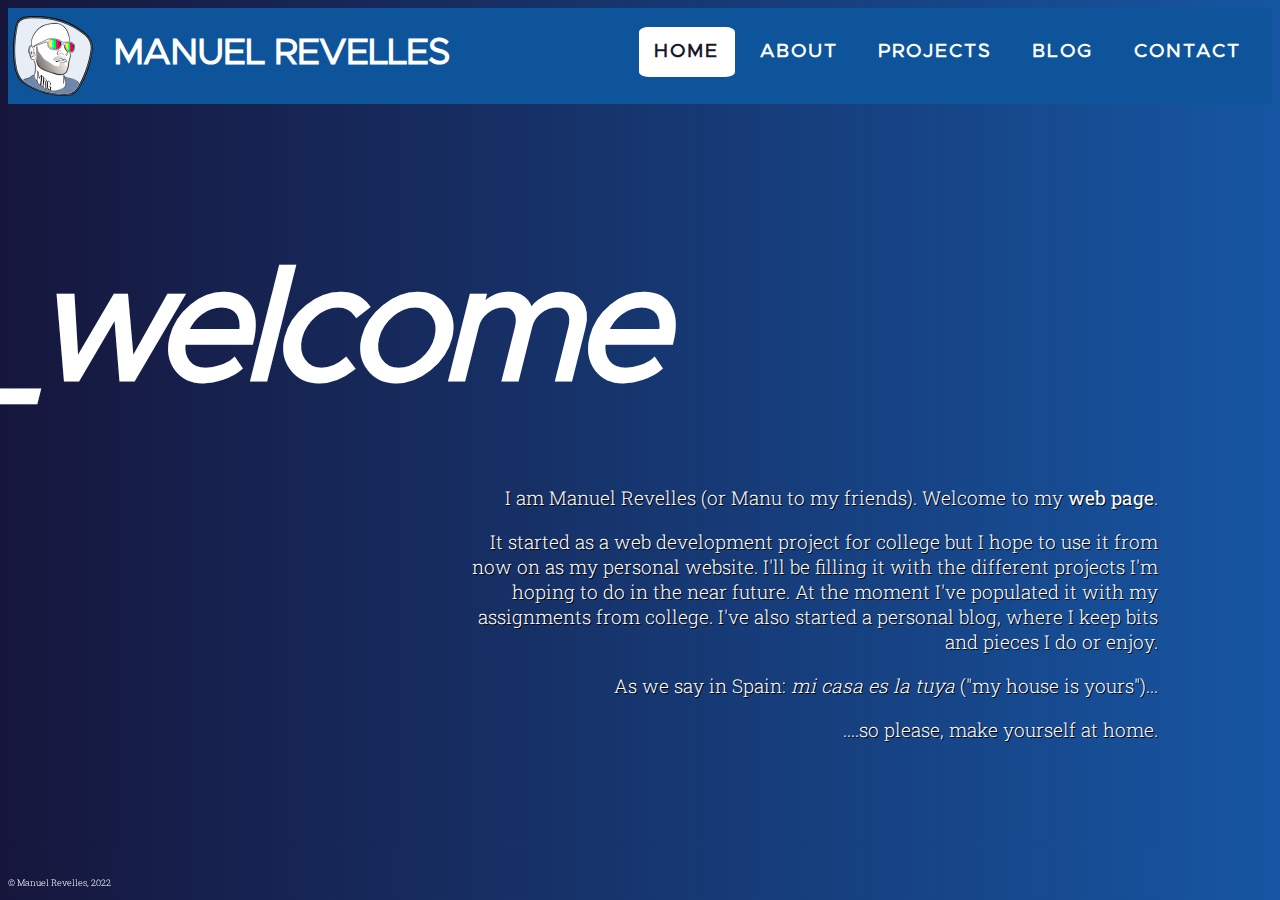
<file: index.html>
<!DOCTYPE html>
<html lang="en" id="home">
    <head>
        <meta charset="utf-8" />
        <title>Manuel Revelles</title>
        <link rel="icon" href="favicon.ico" />
        <meta name="viewport" content="initial-scale=1.0, width=device-width" />
        <link rel="stylesheet" href="styles.css" />
    </head>

    <body>
        <header>
            <a href="index.html"><img src="logo.svg" alt="Logo of the website. It shows a cartoonish black and white Manuel wearing glasses with colorful shades." /></a>
            <a href="index.html"><h1>Manuel Revelles</h1></a>
        </header>
        <nav>
            <ul>
                <li><a href="index.html" class="current">Home</a></li>
                <li><a href="about.html">About</a></li>
                <li><a href="projects.html">Projects</a></li>
                <li><a href="blog.html">Blog</a></li>
                <li><a href="contact.html">Contact</a></li>
            </ul>
        </nav>
        

        <main>
            <h1>_welcome</h1>
                <p>
                    I am Manuel Revelles (or Manu to my friends). Welcome to my <b>web page</b>.
                </p>
                <p>
                    It started as a web development project for college but I hope to use it from now on as my personal website.
                    I'll be filling it with the different projects I'm hoping to do in the near future. At the moment I've
                    populated it with my assignments from college.
                    I've also started a personal blog, where I keep bits and pieces I do or enjoy.
                </p>
                <p>
                    As we say in Spain: <i lang="es">mi casa es la tuya</i> ("my house is yours")...
                </p>
                <p>
                    ....so please, make yourself at home.
                </p>
        </main>

        <footer class="sticky-footer">
            <p>
                <small>&#169; Manuel Revelles, 2022</small>
            </p>
        </footer>

    </body>
</html>
</file>
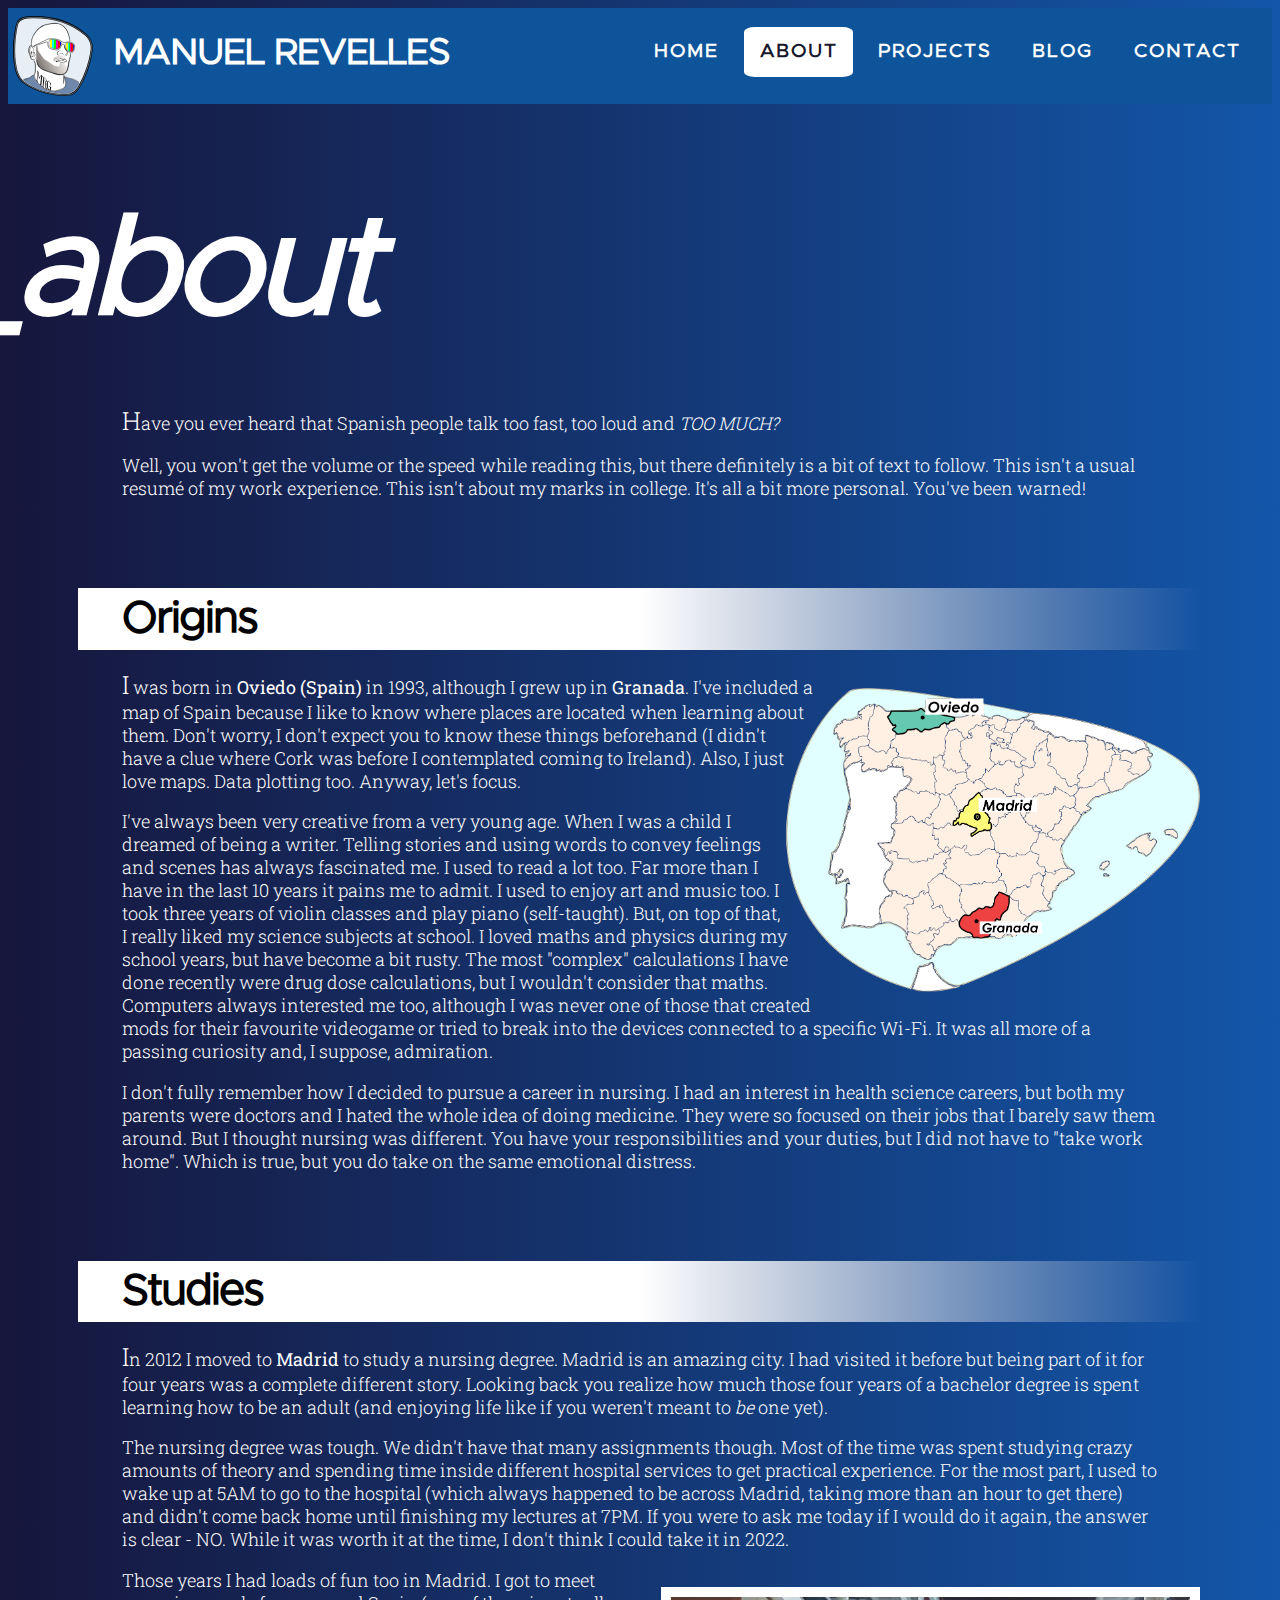
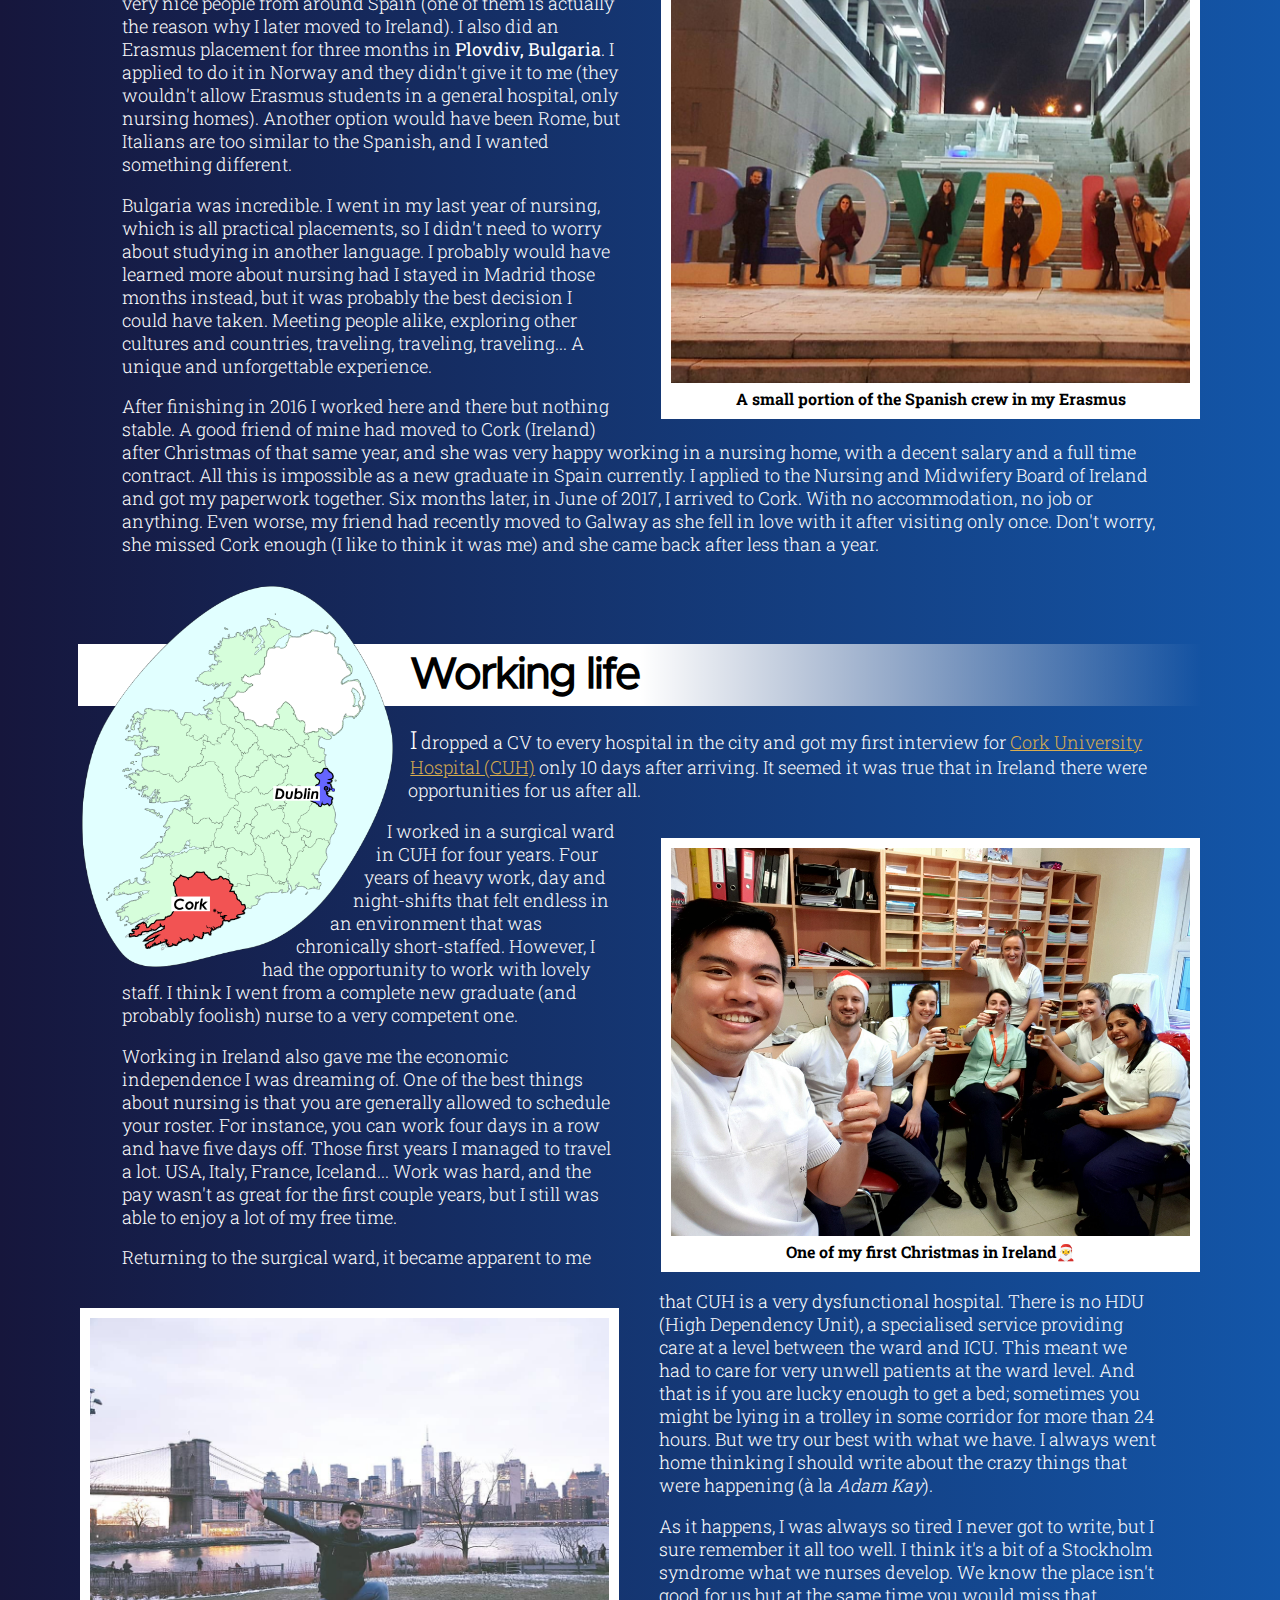
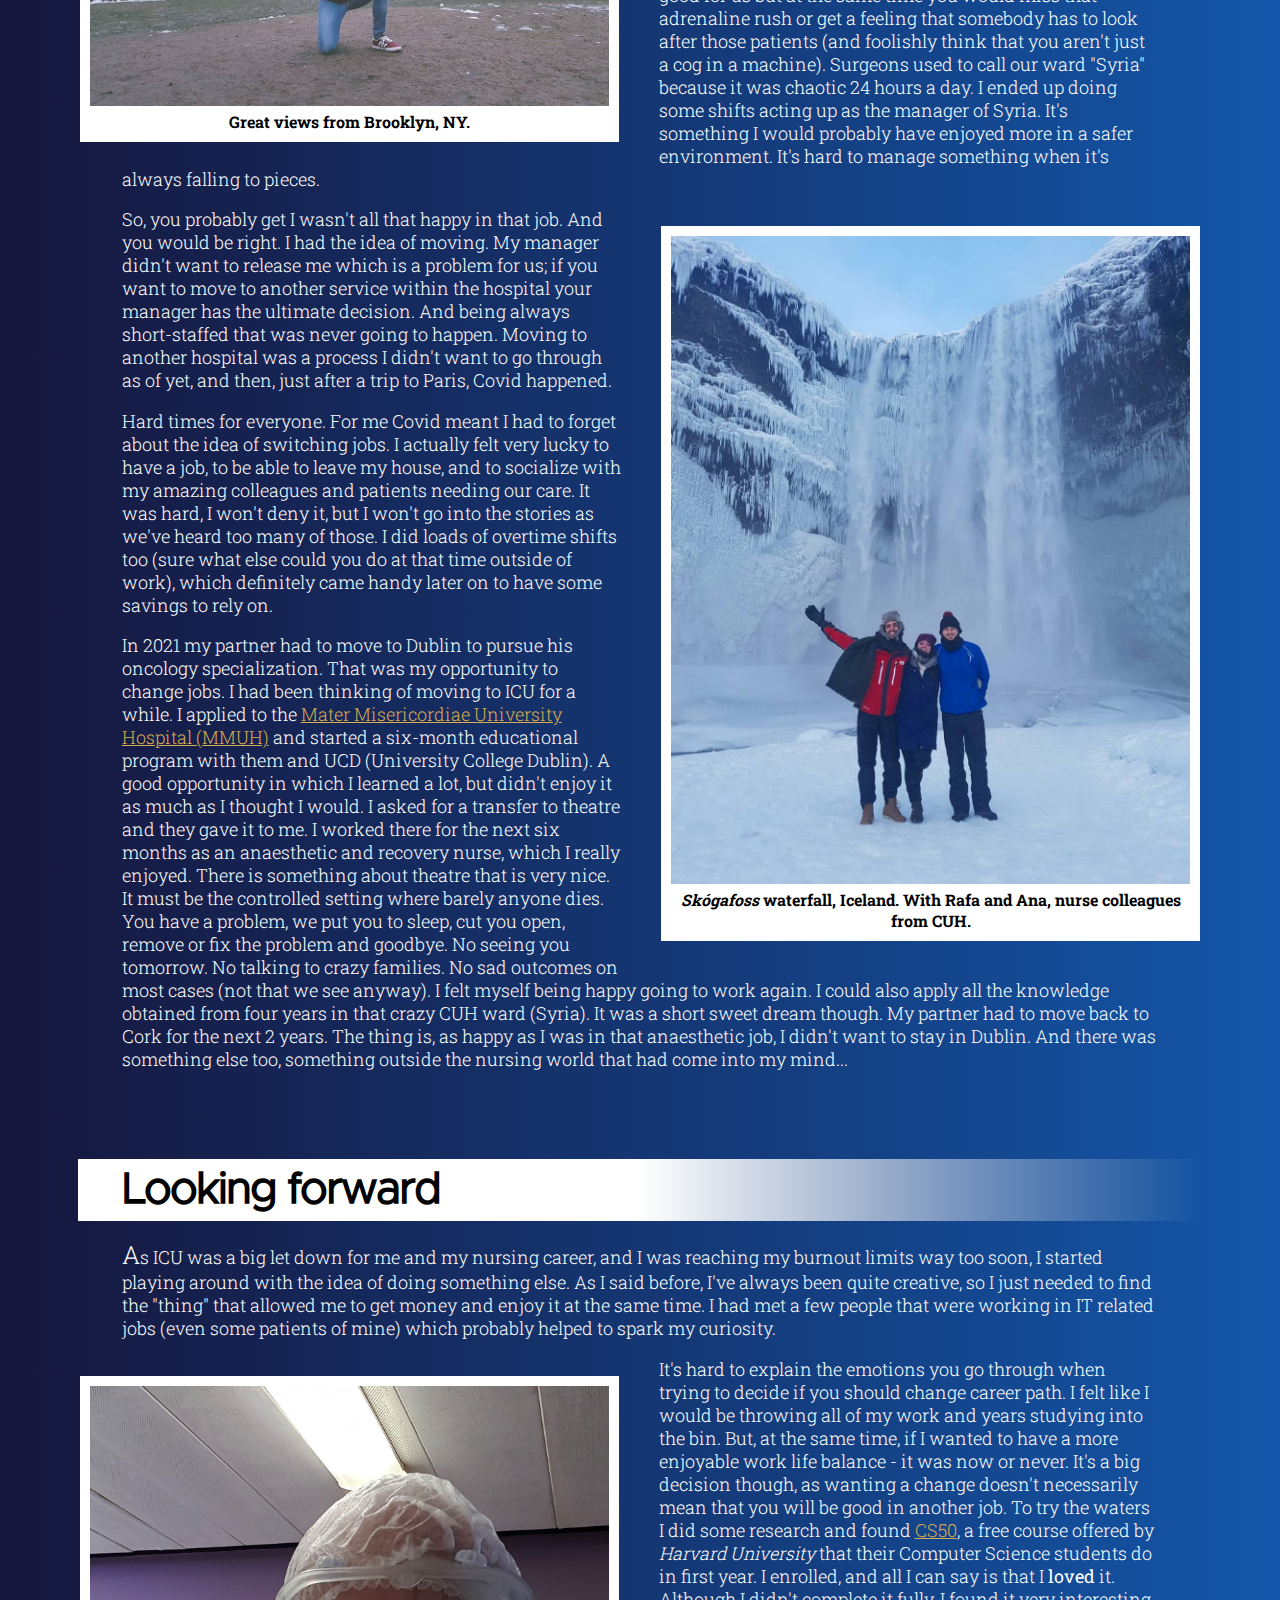
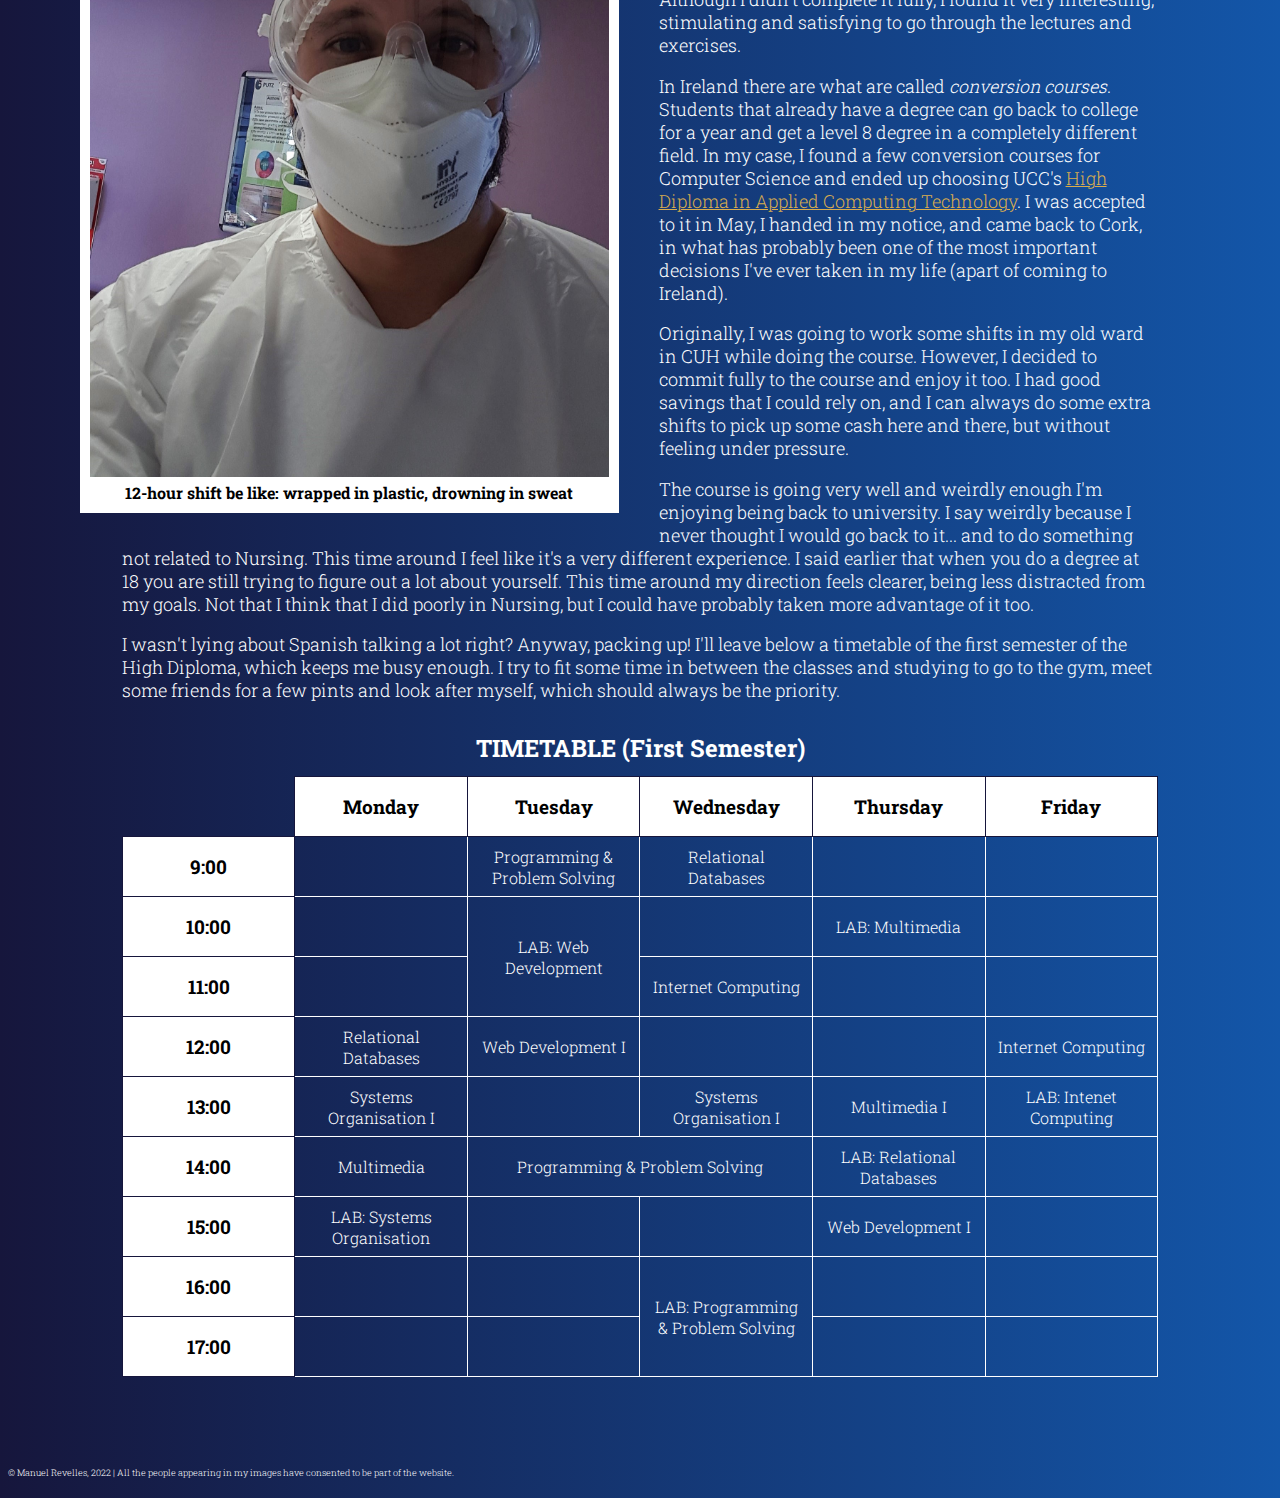
<file: about.html>
<!DOCTYPE html>
<html lang="en">

<head>
    <meta charset="utf-8" />
    <title>Manuel Revelles</title>
    <link rel="icon" href="favicon.ico" />
    <meta name="viewport" content="initial-scale=1.0, width=device-width" />
    <link rel="stylesheet" href="styles.css" />
</head>

<body>
    <header>
        <a href="index.html"><img src="logo.svg" alt="Logo of the website. It shows a cartoonish black and white Manuel wearing glasses with colorful shades." /></a>
        <a href="index.html">
            <h1>Manuel Revelles</h1>
        </a>
    </header>
    <nav>
        <ul>
            <li><a href="index.html">Home</a></li>
            <li><a href="about.html" class="current">About</a></li>
            <li><a href="projects.html">Projects</a></li>
            <li><a href="blog.html">Blog</a></li>
            <li><a href="contact.html">Contact</a></li>
        </ul>
    </nav>

    <main id="about">
        <section>
            <h1>_about</h1>
            <p>
                Have you ever heard that Spanish people talk too fast, too loud and <em>TOO MUCH?</em>
            </p>
            <p>
                Well, you won't get the volume or the speed while reading this, but there definitely
                is a bit of text to follow. This isn't a usual resumé of my work experience. This isn't about my marks
                in college. It's all a bit more personal. You've been warned!
            </p>
            <section>
                <h2>Origins</h2>
                <p>
                    <img src="about/map_spain.png" class="about_img_1" alt="Image of a political map of Spain, pointing out it's capital (Madrid) at 
                    the center, Oviedo to the north and Granada to the south." /> I was born in <b>Oviedo (Spain)</b>
                    in 1993, although I grew up in <b>Granada</b>.
                    I've included a map of Spain because I like to know where places are located when learning about
                    them. Don't worry, I don't expect you to know these things beforehand (I didn't have a clue where
                    Cork was before I contemplated coming to Ireland). Also, I just love maps. Data plotting too.
                    Anyway, let's focus.
                <p>
                    I've always been very creative from a very young age. When I was a child I dreamed of being a
                    writer. Telling stories and using words to convey feelings and scenes has always
                    fascinated me.
                    I used to read a lot too. Far more than I have in the last 10 years it pains me to admit. I used
                    to enjoy art and music too. I took three years of violin classes and play piano (self-taught).
                    But, on top of that, I really liked my science subjects at school. I loved maths and physics during
                    my school years,
                    but have become a bit rusty. The most "complex" calculations I have done recently were drug dose
                    calculations, but I
                    wouldn't consider that maths.
                    Computers always interested me too, although I was never
                    one of those that created mods for their favourite videogame or tried to break into the devices
                    connected to a specific Wi-Fi. It was all more of a passing curiosity and, I suppose, admiration.
                </p>
                <p>
                    I don't fully remember how I decided to pursue a career in nursing. I had an interest in health
                    science careers,
                    but both my parents were doctors and I hated the whole idea of doing medicine. They
                    were so focused on their jobs that I barely saw them around.
                    But I thought nursing was different. You have your responsibilities and your duties, but I did not
                    have to "take
                    work home". Which is true, but you do take on the same emotional distress.
                </p>
            </section>
            <section>
                <h2>Studies</h2>
                <p>
                    In 2012 I moved to <b>Madrid</b> to study a nursing degree. Madrid is an amazing city. I had visited it
                    before but being part of it for four years was a complete different story. Looking back you realize how
                    much those four years of
                    a bachelor degree is spent learning how to be an adult (and enjoying life like if you weren't
                    meant to <em>be</em> one yet).
                </p>
                <p>
                    The nursing degree was tough. We didn't have that many assignments though. Most of the time was
                    spent studying crazy amounts of theory and spending time inside different hospital services to get
                    practical experience.
                    For the most part, I used to wake up at 5AM to go to the hospital (which always happened to be
                    across Madrid, taking more than an hour to get there) and didn't come back home until finishing my lectures at 7PM.
                    If you were to ask me today if I would do it again, the answer is clear - NO. While it was worth it
                    at the time,
                    I don't think I could take it in 2022. 
                </p>
                <figure class="about_right"><img src="about/plovdiv.jpg" alt="" /><figcaption>A small portion of the Spanish crew in my Erasmus</figcaption></figure> 
                <p>
                    Those years I had loads of fun too in Madrid. I got to
                    meet very nice people from around Spain (one of them is actually the reason why I later moved to
                    Ireland).
                    I also did an Erasmus placement for three months in <b>Plovdiv, Bulgaria</b>. I applied to do it in
                    Norway and they didn't
                    give it to me (they wouldn't allow Erasmus students in a general hospital, only nursing homes).
                    Another option would have been Rome, but Italians are too similar to the Spanish, and I wanted
                    something different.
                </p>
                <p>
                    Bulgaria was incredible. I went in my last year of nursing, which is all practical
                    placements, so I didn't need to worry about studying in another language.
                    I probably would have learned more about nursing had I stayed in Madrid those months instead, but
                    it was probably the best decision I could have taken.
                    Meeting people alike, exploring other cultures and countries, traveling, traveling, traveling... A
                    unique and unforgettable experience.
                </p>
                <p>
                    After finishing in 2016 I worked here and there but nothing stable. A good friend of mine had moved
                    to Cork (Ireland) after Christmas of that same year, and she was very happy working in a nursing
                    home, with a decent salary and
                    a full time contract. All this is impossible as a new graduate in Spain currently. I applied to the
                    Nursing and
                    Midwifery Board of Ireland and got my paperwork together. Six months later, in June of
                    2017, I arrived to Cork.
                    With no accommodation, no job or anything. Even worse, my friend had recently moved to Galway as she
                    fell in love with it after visiting only once.
                    Don't worry, she missed Cork enough (I like to think it was me) and she came back after less than a
                    year.
                    <img src="about/map_ireland.png" class="about_img_2" alt="Image of a political map of Ireland, 
                    pointing out to it's capital (Dublin) to middle east and Cork to the south." />
                </p>
            </section>
            <section>
                <h2>Working life</h2>
                <p>
                    I dropped a CV to every hospital in the city and got my first interview for
                    <a href="https://www.cuh.hse.ie/" target="_blank">Cork University Hospital (CUH)</a> only 10
                    days after arriving. It seemed it was true that in Ireland there were opportunities
                    for us after all.
                </p>
                <figure class="about_right"><img src="about/cuh-christmas.jpg" alt="A photograph of Manuel with some of his 
                    Cork University Hospital colleagues at Christmas day." />
                    <figcaption>One of my first Christmas in Ireland&#x1f385;</figcaption>
                </figure>
                <p>
                    I worked in a surgical ward in CUH for four years. Four years of heavy work, day and night-shifts that felt
                    endless
                    in an environment that was chronically short-staffed.
                    However, I had the opportunity to work with lovely staff. I think I went from a complete new graduate
                    (and
                    probably foolish) nurse to a very competent one.
                </p>
                <p>
                    Working in Ireland also gave me the economic independence I was dreaming of. One of the best things
                    about nursing is that you are generally allowed to schedule your roster. For instance, you can work
                    four days
                    in a row and have five days off. Those first years I managed to travel a lot. USA, Italy, France,
                    Iceland... Work was hard, and the
                    pay wasn't as great for the first couple years, but I still was able to enjoy a lot of my free time.
                </p>
                <figure class="about_left"><img src="about/newyork.jpg" alt="A photograph of Manuel kneeling on one knee and 
                    arms extended with a wide smile on his face. To his back, Brooklyn Bridge and New York's skyline."
                        title="CHEEEEEEEESE" />
                    <figcaption>Great views from Brooklyn, NY.</figcaption>
                </figure>
                <p>
                    Returning to the surgical ward, it became apparent to me that CUH is a very dysfunctional hospital.
                    There is no HDU (High Dependency
                    Unit), a specialised service providing care at a level between the ward and ICU. This meant we had
                    to care for very unwell
                    patients at the ward level. And that is if you are lucky enough to get a bed; sometimes you might be
                    lying in
                    a trolley in some corridor
                    for more than 24 hours. But we try our best with what we have. I always went home thinking I should
                    write about
                    the crazy things that were happening (à la <i>Adam Kay</i>). 
                </p>
                <p>
                    As it happens, I was always so tired I never got to write, but I
                    sure remember it all too well. I think it's a bit of a Stockholm syndrome what we nurses develop. We
                    know
                    the place isn't good for us but at the same time you would miss that adrenaline rush or get a
                    feeling that
                    somebody has to look after those patients (and foolishly think that you aren't just a cog in a
                    machine).
                    Surgeons used to call our ward "Syria" because it was chaotic 24 hours a day. I ended up doing some
                    shifts acting up as the manager of Syria.
                    It's something I would probably have enjoyed more in a safer
                    environment. It's hard to manage something when it's always falling to pieces.
                </p>
                <figure class="about_right"><img src="about/iceland.jpg" alt="A photograph of Manuel and two of his friends in Iceland. 
                    To their back they have Skógafoss waterfall." title="I liked Iceland so much that I recommend it to everyone. 
                    We were very lucky with the weather considering we went in February." />
                    <figcaption><i lang="is">Skógafoss</i> waterfall, Iceland. With Rafa and Ana, nurse colleagues from
                        CUH.</figcaption>
                </figure>
                <p>
                    So, you probably get I wasn't all that happy in that job. And you would be right. I had the idea of
                    moving. My manager didn't want to release me which is a problem for us; if you want to move to
                    another
                    service within the hospital your manager has the ultimate decision. And being always short-staffed
                    that was never
                    going to happen. Moving to another hospital was a process I didn't want to go through as of yet, and
                    then, just after a trip to Paris, Covid happened.
                </p>
                <p>
                    Hard times for everyone. For me Covid meant I had to forget about the idea of switching jobs.
                    I actually felt very lucky to have a job, to be able to leave my
                    house, and to socialize with my amazing colleagues and patients needing our care. It was hard, I
                    won't deny it,
                    but I won't go into the stories
                    as we've heard too many of those. I did loads of overtime shifts too (sure what else could you do at
                    that time outside of work), which definitely came
                    handy later on to have some savings to rely on.
                </p>
                <p>
                    In 2021 my partner had to move to Dublin to pursue his oncology specialization. That was my
                    opportunity to change jobs. I had been thinking of moving to ICU for a while. I applied to the
                    <a href="https://www.mater.ie/">Mater Misericordiae University Hospital (MMUH)</a> and started a
                    six-month educational program with them and UCD (University College Dublin). A good
                    opportunity in which I learned a lot, but didn't enjoy it as much as I thought I would. I asked for
                    a transfer to theatre
                    and they gave it to me. I worked there for the next six months as an anaesthetic and recovery nurse,
                    which I really enjoyed. There is something about theatre that is very nice. It must be the
                    controlled setting where barely anyone dies.
                    You have a problem, we put you to sleep, cut you open, remove or fix the problem and goodbye. No
                    seeing you tomorrow. No talking to crazy families. No sad outcomes on most cases (not that we see
                    anyway). I felt myself being happy going to work again.
                    I could also apply all the knowledge obtained from four years in that crazy CUH ward (Syria). It was
                    a short
                    sweet dream though. My partner had to move back to Cork for the next 2 years.
                    The thing is, as happy as I was in that anaesthetic job, I didn't want to stay in Dublin. And there
                    was something else too, something outside the nursing world that had come into my mind...
                </p>
            </section>
            <section>
                <h2>Looking forward</h2>
                <p>
                    As ICU was a big let down for me and my nursing career, and I was reaching my burnout limits way
                    too soon, I started playing around with the idea of doing something else. As I said before, I've
                    always been
                    quite creative, so I just needed to find the "thing" that allowed me to get money and enjoy it at
                    the same time.
                    I had met a few people that were working
                    in IT related jobs (even some patients of mine) which probably helped to spark my curiosity.
                </p>
                <figure class="about_left"><img src="about/covid-ppe.jpeg" alt="A selfie of Manuel at work wearing PPE (goggles, 
                    cap, face-mask and apron). Taken back when Covid-19 started." title="It is hot inside here." />
                <figcaption>12-hour shift be like: wrapped in plastic, drowning in sweat</figcaption>
                </figure>
                <p>
                    It's hard to explain the emotions you go through when trying to decide if you should change career
                    path. I felt like I would be throwing all of my work and years studying into the bin. But, at the same time, if I
                    wanted to
                    have a more enjoyable work life balance - it was now or never. It's a big decision though, 
                    as wanting a change doesn't necessarily mean that you will be good in another job. To try the waters
                    I did some research and found
                    <a href="https://pll.harvard.edu/course/cs50-introduction-computer-science?delta=0"
                        target="_blank">CS50</a>, a
                    free course offered by <i>Harvard University</i> that their Computer Science students do in first
                    year.
                    I enrolled, and all I can say is that I <b>loved</b> it. Although I didn't complete it fully, I found it
                    very interesting, stimulating and satisfying to go through the lectures and exercises.
                </p>
                <p>
                    In Ireland there are what are called <i>conversion courses</i>. Students that already have a degree can go
                    back to college for a year and get a level 8 degree in a completely different field.
                    In my case, I found a few conversion courses for Computer Science and
                    ended up choosing UCC's <a href="https://www.ucc.ie/en/cko08/" target="_blank">High Diploma in
                        Applied Computing Technology</a>. I was accepted to it in May, I handed in my notice, 
                        and came back to Cork, in what has probably been one of the most important decisions
                    I've ever taken in my life (apart of coming to Ireland).
                </p>
                <p>
                    Originally, I was going to work some shifts in my old ward in CUH while doing the course. 
                    However, I decided to commit fully to the course and enjoy it too. I had good savings that I could rely on,
                    and I can always do some extra shifts to pick up some cash here and there, but without feeling under pressure.
                </p>
                <p>
                    The course is going very well and weirdly enough I'm enjoying being back to
                    university. I say weirdly because I never thought I would go back to it... 
                    and to do something not related to Nursing. This time around I feel like it's a very
                    different experience. I said earlier that when you do a degree at 18
                    you are still trying to figure out a lot about yourself. This time around my direction feels clearer, 
                    being less distracted from my goals. Not that I think
                    that I did poorly in Nursing, but I could have probably taken more advantage of it too.
                </p>
                <p>
                    I wasn't lying about Spanish talking a lot right? Anyway, packing up! I'll leave below a timetable
                    of the first semester of the High Diploma, which keeps me busy enough.
                    I try to fit some time in between the classes and studying to go to the gym, meet some friends for a
                    few pints and look after myself, which should always be the priority.
                </p>
                <table>
                    <caption>TIMETABLE (First Semester)</caption>
                    <tr>
                        <td></td>
                        <th scope="col">Monday</th>
                        <th scope="col">Tuesday</th>
                        <th scope="col">Wednesday</th>
                        <th scope="col">Thursday</th>
                        <th scope="col">Friday</th>
                    </tr>
                    <tr>
                        <th scope="row">9:00</th>
                        <td></td>
                        <td class="py">Programming & Problem Solving</td>
                        <td>Relational Databases</td>
                        <td></td>
                        <td></td>
                    </tr>
                    <tr>
                        <th scope="row">10:00</th>
                        <td></td>
                        <td rowspan="2">LAB: Web Development</td>
                        <td></td>
                        <td>LAB: Multimedia</td>
                        <td></td>
                    </tr>
                    <tr>
                        <th scope="row">11:00</th>
                        <td></td>
                        <td>Internet Computing</td>
                        <td></td>
                        <td></td>
                    </tr>
                    <tr>
                        <th scope="row">12:00</th>
                        <td>Relational Databases</td>
                        <td>Web Development I</td>
                        <td></td>
                        <td></td>
                        <td>Internet Computing</td>
                    </tr>
                    <tr>
                        <th scope="row">13:00</th>
                        <td>Systems Organisation I</td>
                        <td></td>
                        <td>Systems Organisation I</td>
                        <td>Multimedia I</td>
                        <td>LAB: Intenet Computing</td>
                    </tr>
                    <tr>
                        <th scope="row">14:00</th>
                        <td>Multimedia</td>
                        <td colspan="2">Programming & Problem Solving</td>
                        <td>LAB: Relational Databases</td>
                        <td></td>
                    </tr>
                    <tr>
                        <th scope="row">15:00</th>
                        <td>LAB: Systems Organisation</td>
                        <td></td>
                        <td></td>
                        <td>Web Development I</td>
                        <td></td>
                    </tr>
                    <tr>
                        <th scope="row">16:00</th>
                        <td></td>
                        <td></td>
                        <td rowspan="2">LAB: Programming & Problem Solving</td>
                        <td></td>
                        <td></td>
                    </tr>
                    <tr>
                        <th scope="row">17:00</th>
                        <td></td>
                        <td></td>
                        <td></td>
                        <td></td>
                    </tr>
                </table>
            </section>
        </section>
    </main>

    <footer>
        <p>
            <small>&#169; Manuel Revelles, 2022 | All the people appearing in my images have consented to be part of the
                website.</small>
        </p>
    </footer>

</body>

</html>
</file>
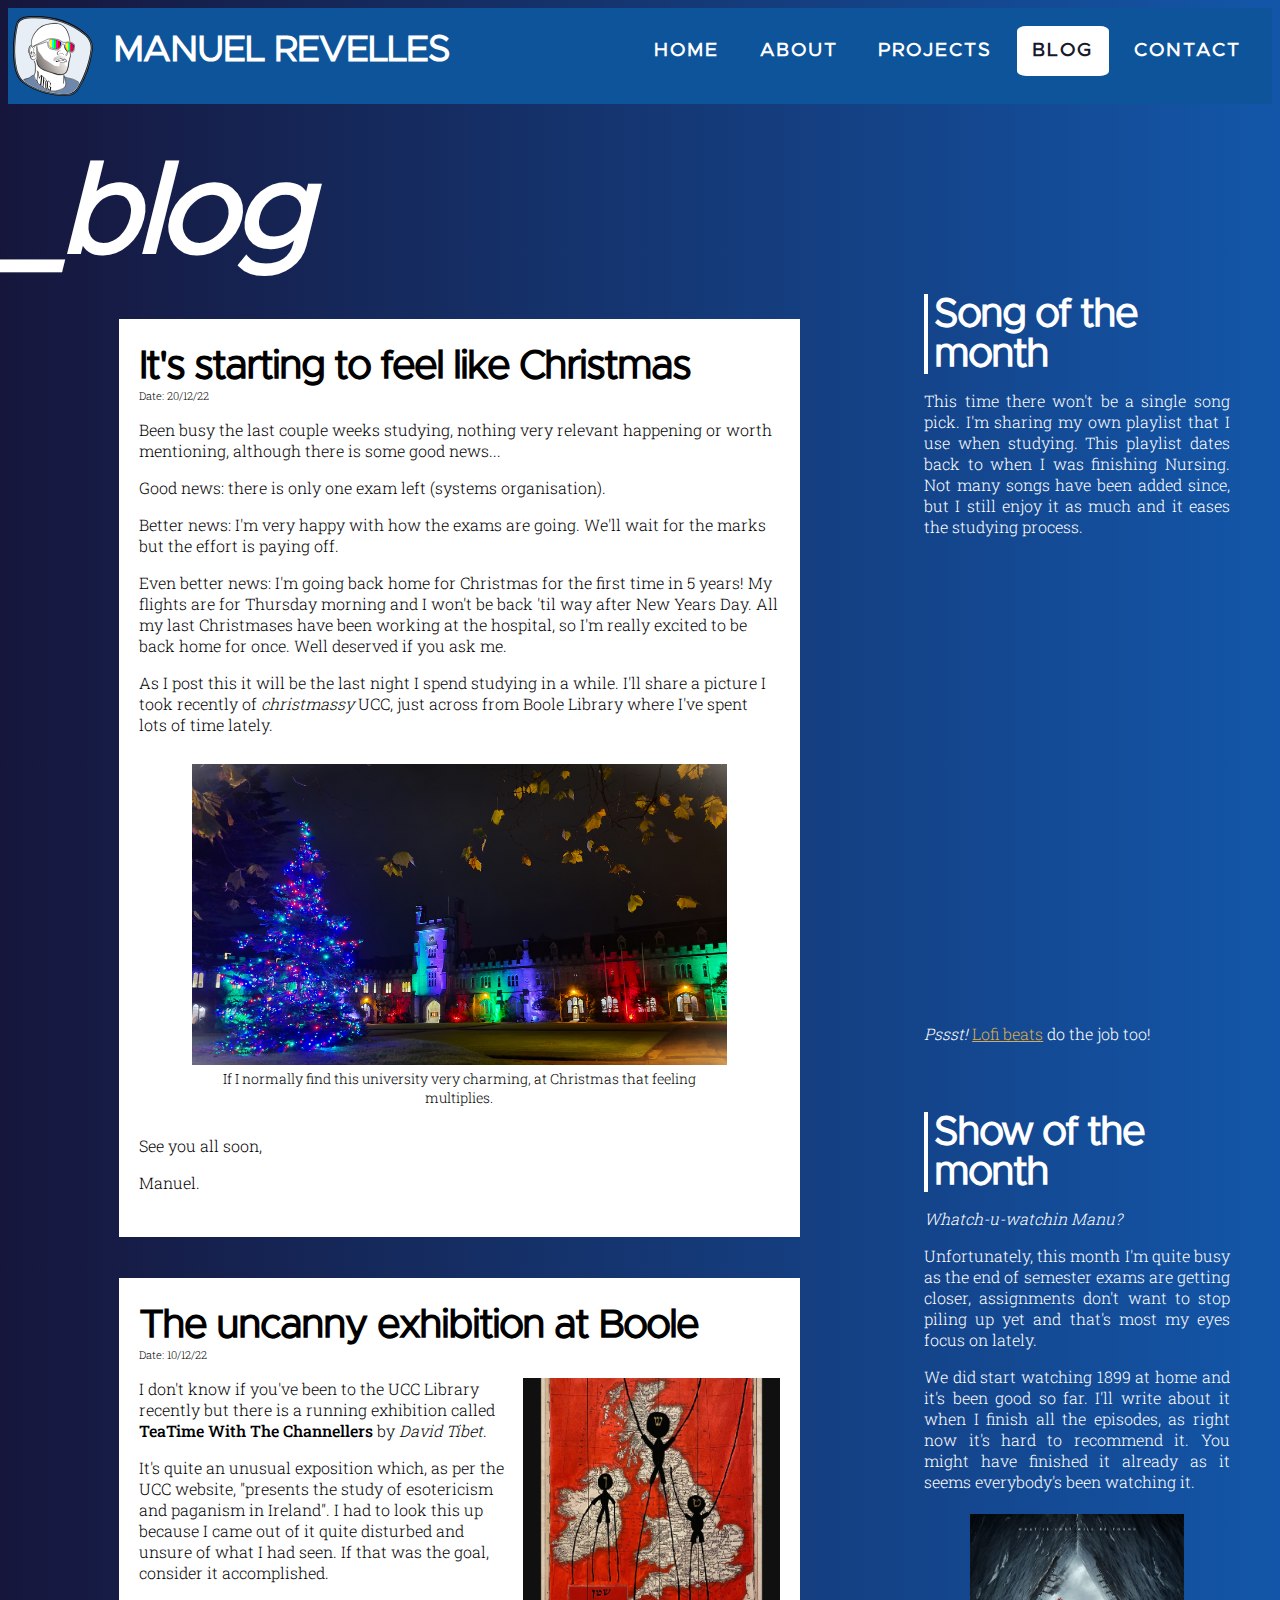
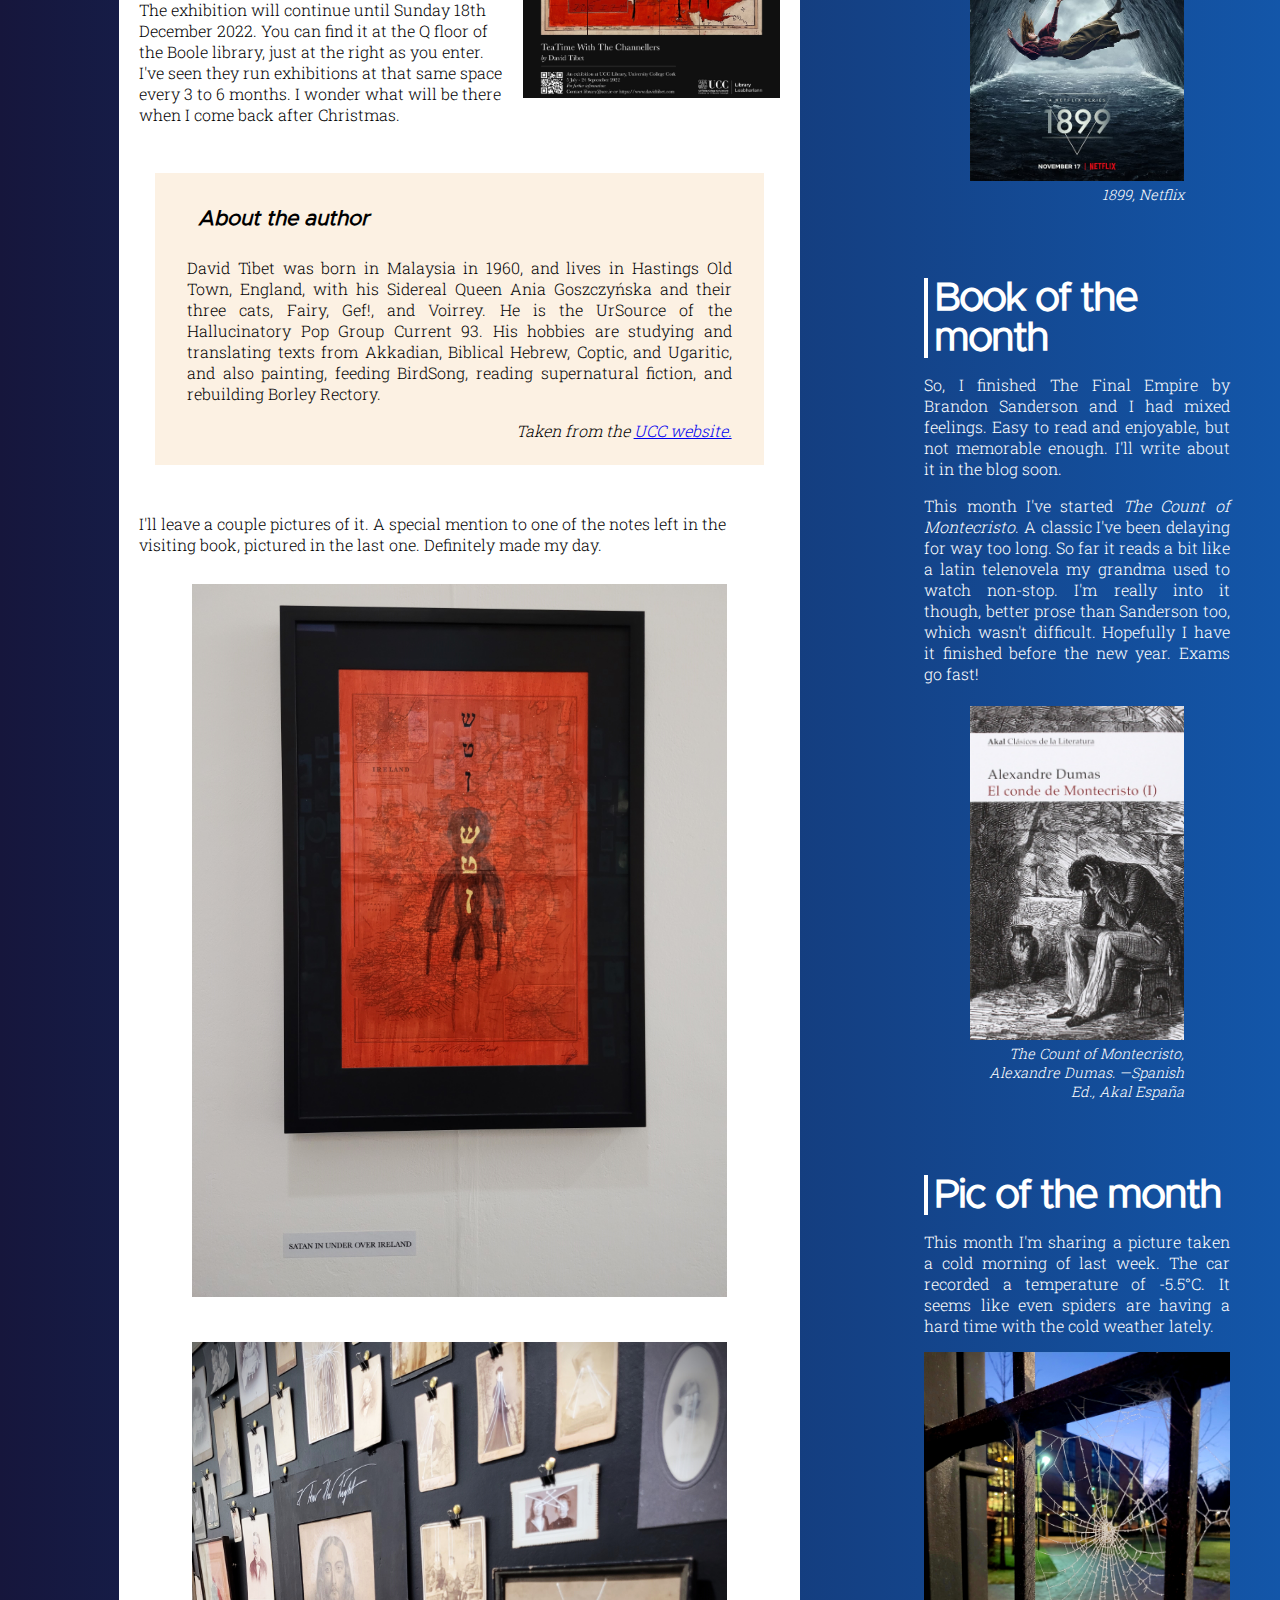
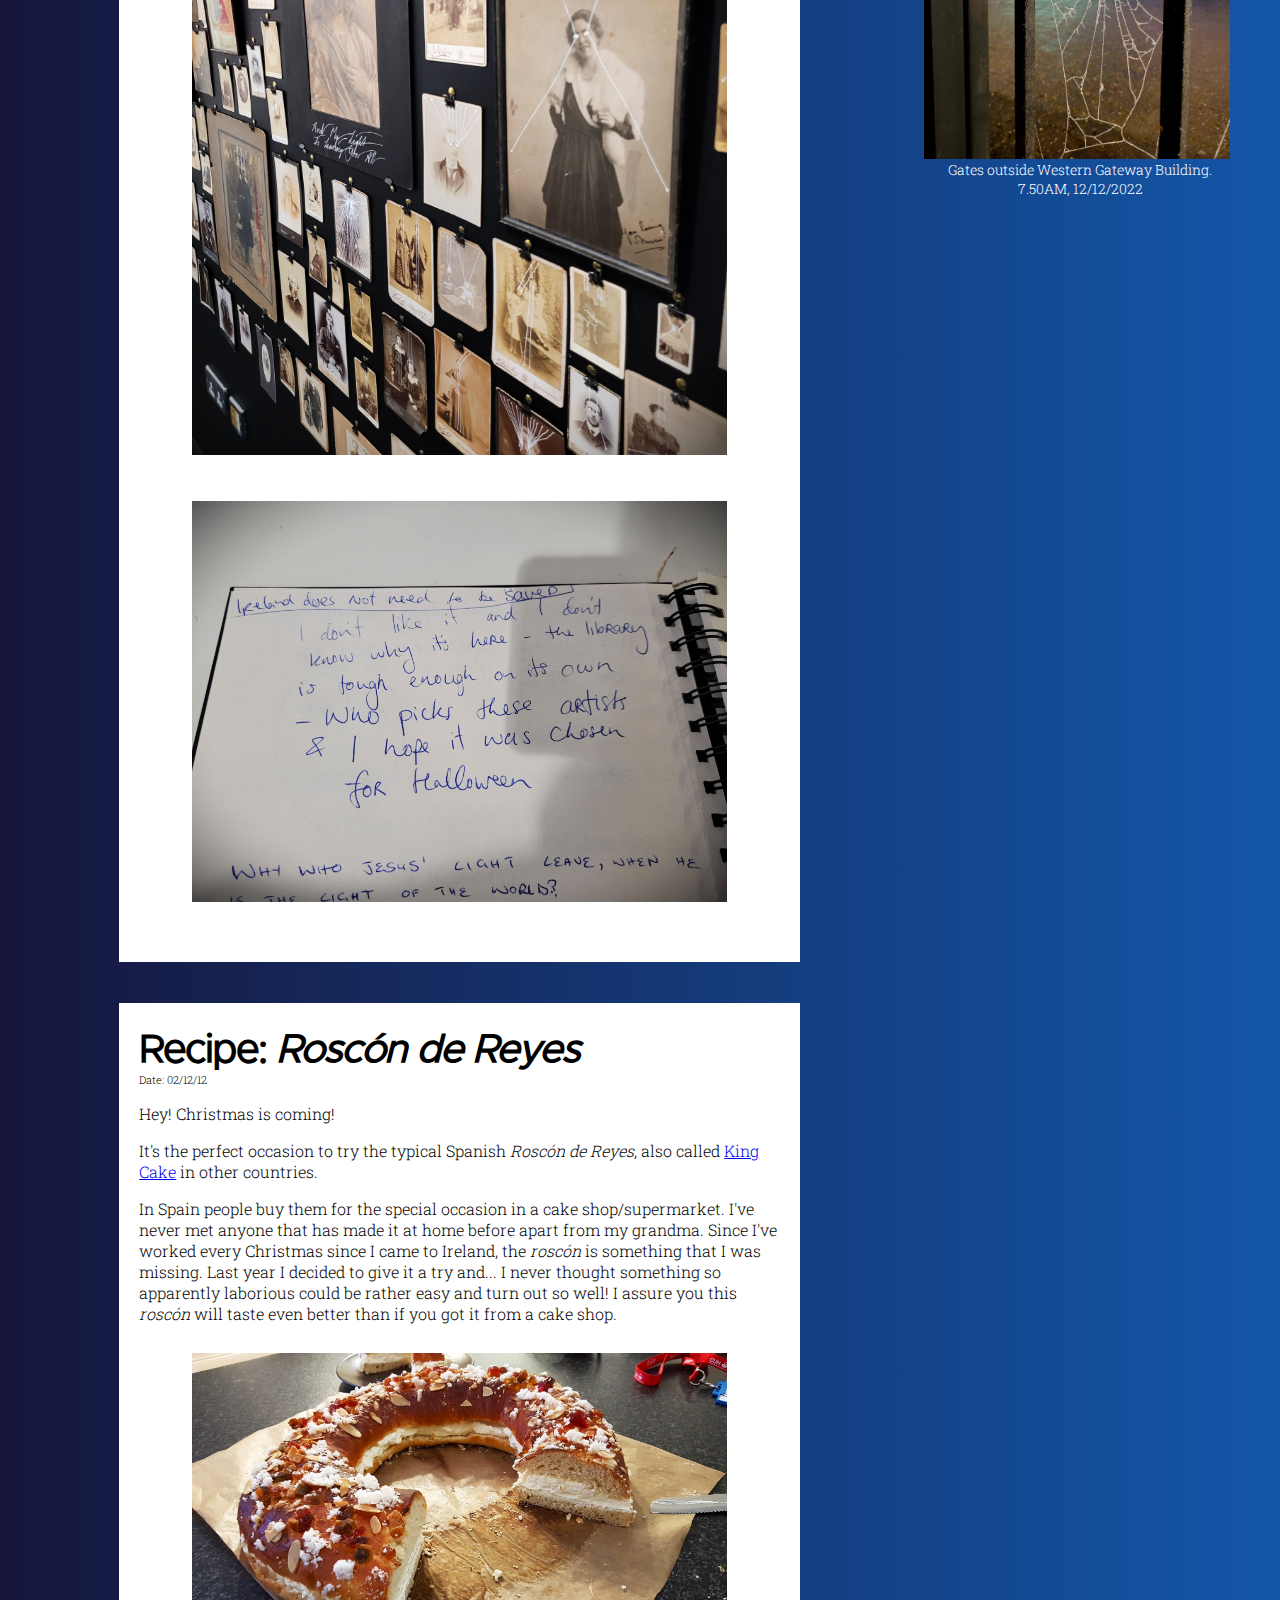
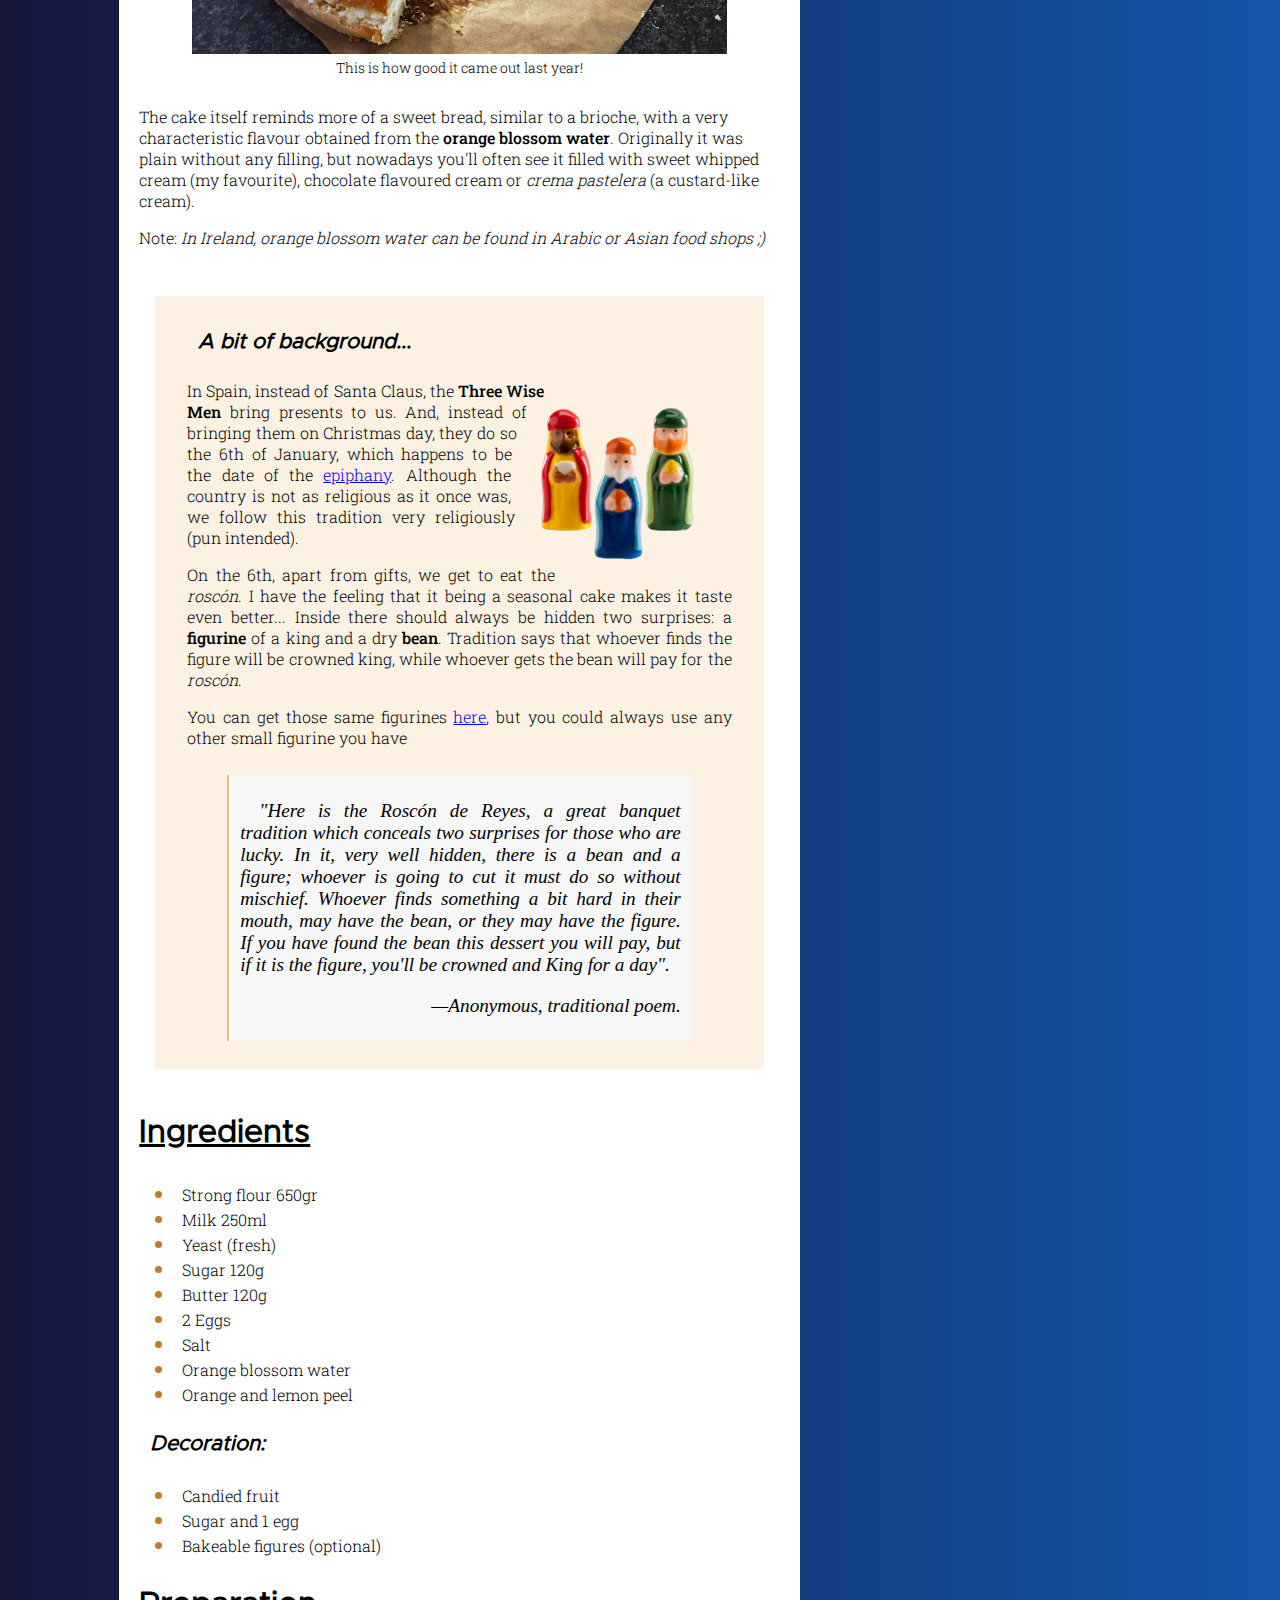
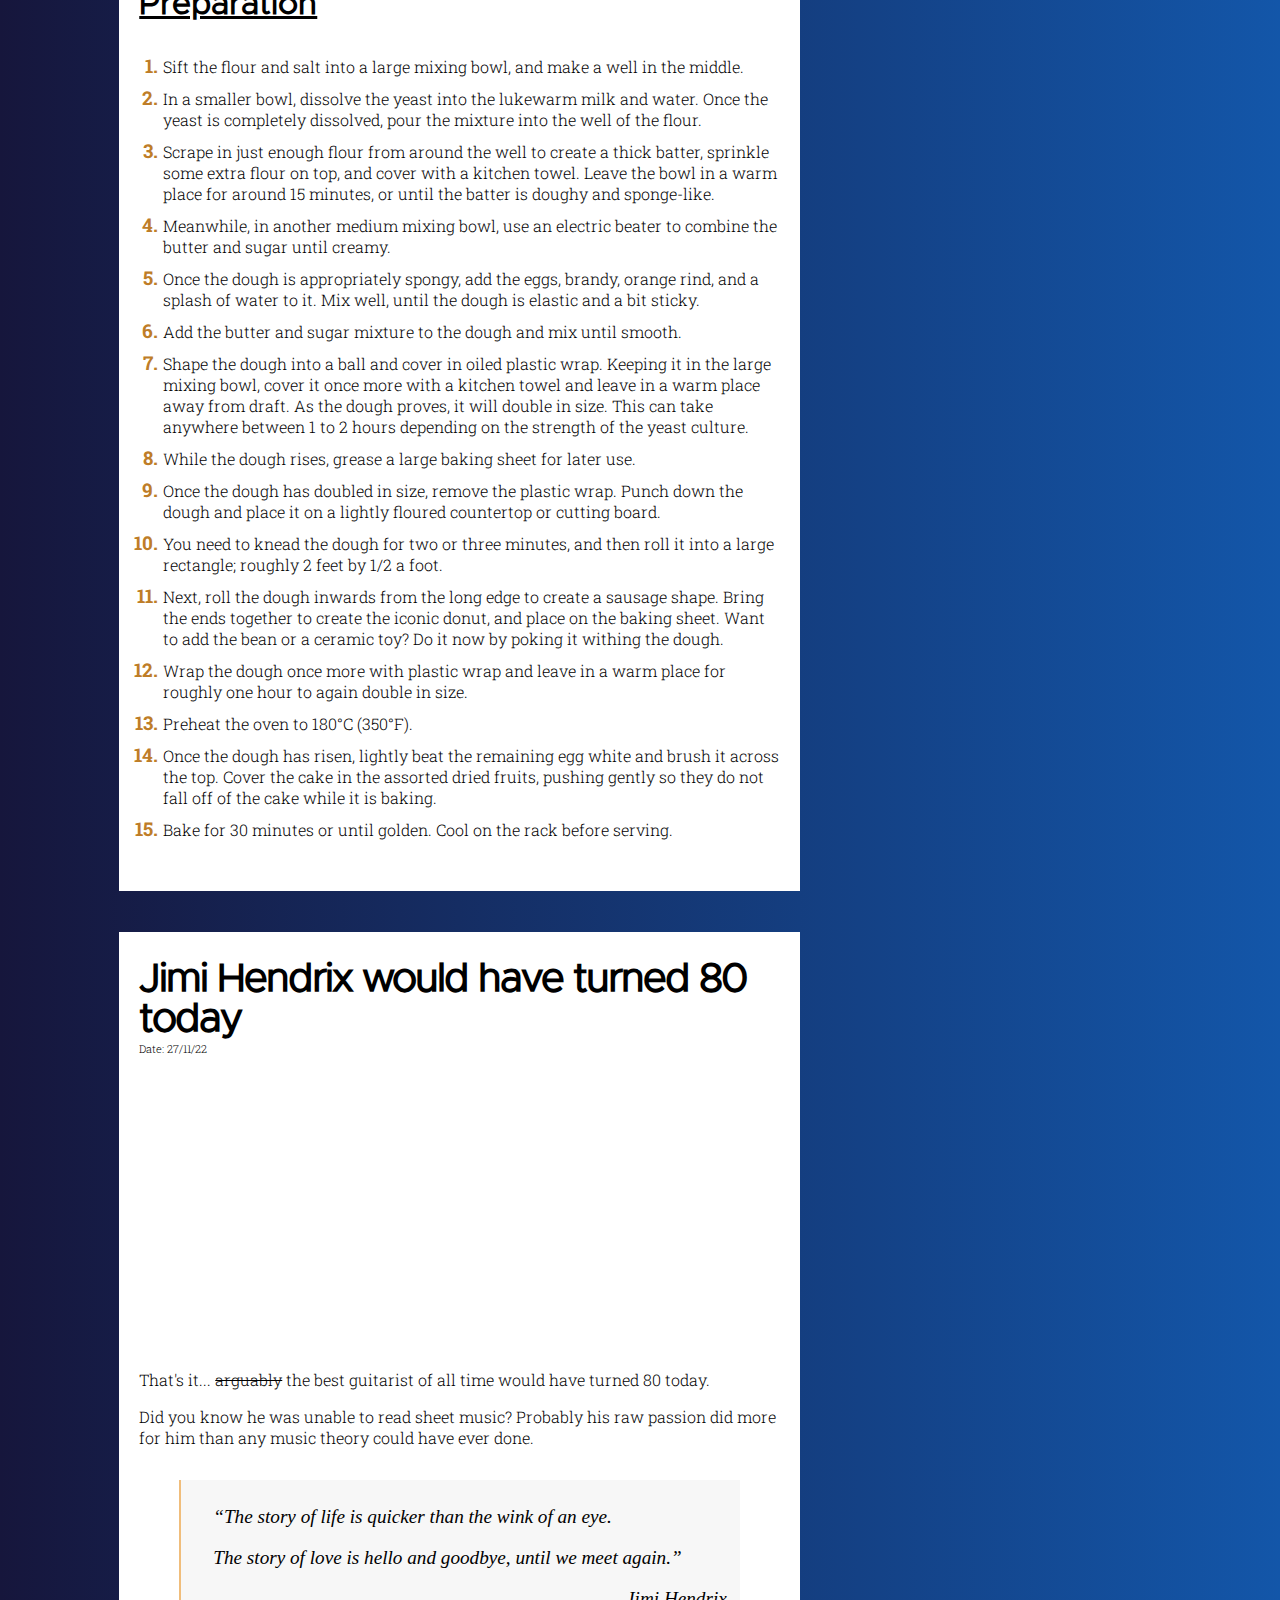
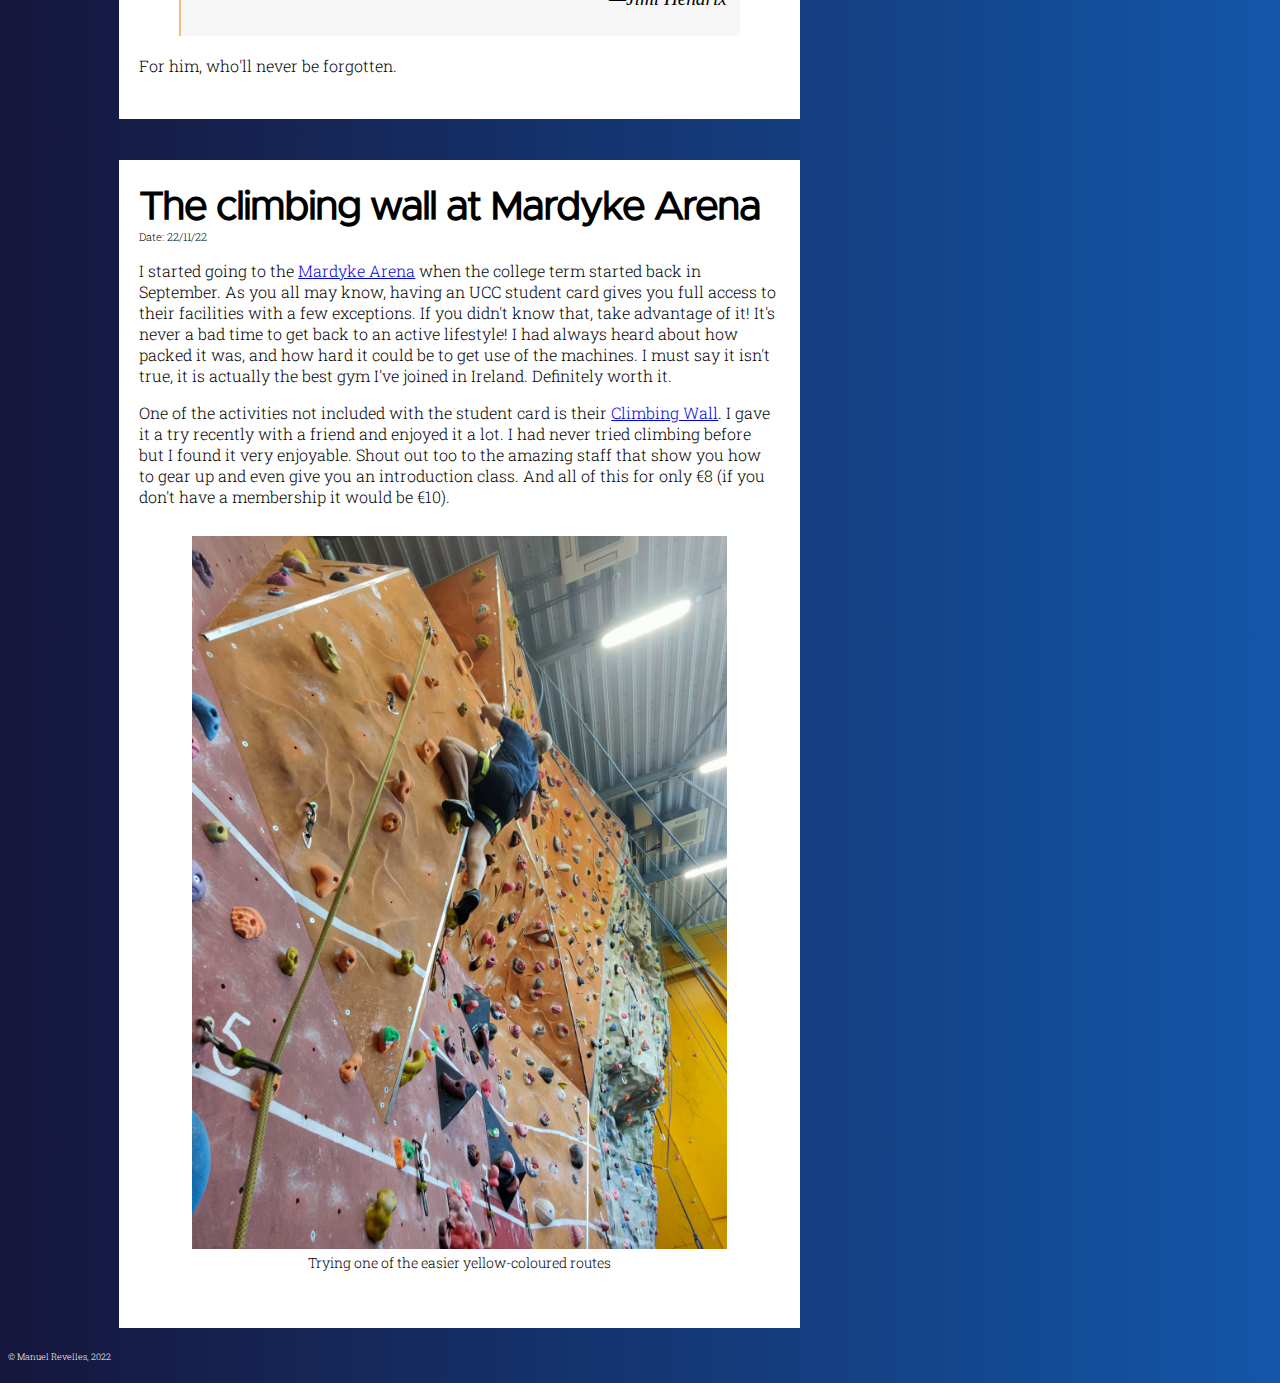
<file: blog.html>
<!DOCTYPE html>
<html lang="en">

<head>
    <meta charset="utf-8" />
    <title>Manuel Revelles</title>
    <link rel="icon" href="favicon.ico" />
    <meta name="viewport" content="initial-scale=1.0, width=device-width" />
    <link rel="stylesheet" href="styles.css" />
</head>

<body id="blog">
    <header>
        <a href="index.html"><img src="logo.svg" alt="Logo of the website. It shows a cartoonish black and white Manuel wearing glasses with colorful shades." /></a>
        <a href="index.html">
            <h1>Manuel Revelles</h1>
        </a>
    </header>
    <nav>
        <ul>
            <li><a href="index.html">Home</a></li>
            <li><a href="about.html">About</a></li>
            <li><a href="projects.html">Projects</a></li>
            <li><a href="blog.html" class="current">Blog</a></li>
            <li><a href="contact.html">Contact</a></li>
        </ul>
    </nav>

    <main>
        <h1>_blog</h1>
        <section>
            <article>
                <h2>It's starting to feel like Christmas</h2>
                <p class="date">Date: 20/12/22</p>
                <p>
                    Been busy the last couple weeks studying, nothing very relevant happening or worth mentioning, although there is
                    some good news...
                </p>
                <p>
                    Good news: there is only one exam left (systems organisation).
                </p>
                <p>
                    Better news: I'm very happy with how the exams are going. We'll wait for the marks but the effort is paying off.
                </p>
                <p>
                    Even better news: I'm going back home for Christmas for the first time in 5 years! My flights are for Thursday morning
                    and I won't be back 'til way after New Years Day. All my last Christmases have been working at the hospital, so I'm really
                    excited to be back home for once. Well deserved if you ask me.
                </p>
                <p>
                    As I post this it will be the last night I spend studying in a while. I'll share a picture I took recently of <em>christmassy</em> UCC,
                    just across from Boole Library where I've spent lots of time lately.
                </p>
                <figure><img src="blog/ucc-christmas.jpg" class="gallery-center" alt="A photograph of UCC at night time. The building walls are lighted up with different colours and
                        there's a big Christmass tree in the middle of the grass." /><figcaption>If I normally find this university very charming, at Christmas
                        that feeling multiplies.</figcaption>
                </figure>
                <p>
                    See you all soon,
                </p>
                <p>
                    Manuel.
                </p>
            </article>
            <article>
                <h2>The uncanny exhibition at Boole</h2>
                <p class="date">Date: 10/12/22</p>
                <section>
                <p>
                    <img src="blog/Tea_time_with_the_Chanellers.jpg" class="gallery-right" alt="Poster of the exhibition" />
                    I don't know if you've been to the UCC Library recently but there is a running exhibition called <b>TeaTime With The Channellers</b> by <i>David Tibet</i>.
                </p>
                <p>
                    It's quite an unusual exposition which, as per the UCC website, "presents the study of esotericism and paganism in Ireland". I had to look this up because 
                    I came out of it quite disturbed and unsure of what I had seen. If that was the goal, consider it accomplished.
                </p>
                <p>
                    The exhibition will continue until Sunday 18th December 2022. You can find it at the Q floor of the Boole library, just at the right as you enter.
                    I've seen they run exhibitions at that same space every 3 to 6 months. I wonder what will be there when I come back after Christmas.
                </p>
                </section>
                <section class="side-note">
                    <h4>About the author</h4>
                    <p>
                        David Tibet was born in Malaysia in 1960, and lives in Hastings Old Town, England, with his Sidereal Queen Ania Goszczyńska and 
                        their three cats, Fairy, Gef!, and Voirrey. He is the UrSource of the Hallucinatory Pop Group Current 93. His hobbies are studying and translating texts from 
                        Akkadian, Biblical Hebrew, Coptic, and Ugaritic, and also painting, feeding BirdSong, reading supernatural fiction, and rebuilding Borley Rectory.
                    </p>
                    <p class="credit">
                        Taken from the <a href="https://libguides.ucc.ie/speccollarchivesoutreach/exhibitions">UCC website.</a>
                    </p>
                </section>
                <section>
                    <p>
                        I'll leave a couple pictures of it. A special mention to one of the notes left in the visiting book, pictured in the last one. 
                        Definitely made my day.
                    </p>
                        <figure><img src="blog/exhibition-2.jpg" class="gallery-center" alt="A photograph of one of the exhibition pieces: a map of Ireland painted in red and 
                            a black man figure over it. The description below the piece reads: Satan in under over Ireland" /></figure>
                        <figure><img src="blog/exhibition-3.jpg" class="gallery-center" alt="Another photograph of the exhibition; old portraits piled up in a wall with white 
                            beams ejecting from their eyes." /></figure>
                        <figure><img src="blog/exhibition-4.jpeg" class="gallery-center" alt="Photograph of the visiting book with one specific comment from someone. It reads: 
                            I don't like it and I don't know why it's here. The library is tough enough on its own - who picks these artists and I hope it was chosen for Halloween." /></figure>
                </section>
            </article>
            <article>
                <h2>Recipe: <i lang="es">Roscón de Reyes</i></h2>
                <p class="date">Date: 02/12/12</p>
                <section>
                    <p>
                        Hey! Christmas is coming!
                    </p>
                    <p>It's the perfect occasion to try the typical Spanish <i lang="es">Roscón de Reyes</i>,
                        also called <a href="https://en.wikipedia.org/wiki/King_cake#Spanish-speaking_countries"
                            target="_blank">King Cake</a> in other countries.
                    </p>
                    <p>
                        In Spain people buy them for the special occasion in a cake shop/supermarket. I've never met
                        anyone
                        that has made it at home before apart from my grandma.
                        Since I've worked every Christmas since I came to Ireland, the <i lang="es">roscón</i> is
                        something that I was
                        missing. Last year I decided to give it a try and... I never thought something
                        so apparently laborious could be rather easy and turn out so well! I assure you this <i
                            lang="es">roscón</i> will
                        taste even better than if you got it from
                        a cake shop.
                    </p>
                    <figure><img src="blog/roscon2.jpg" class="gallery-center"
                            alt="A picture of a Roscón that I did last Christmas. It is filled with whipped cream"
                            title="Believe me when I say it tasted SO good" />
                        <figcaption>This is how good it came out last year!</figcaption>
                    </figure>
                    <p>
                        The cake itself reminds more of a sweet bread, similar to a
                        brioche, with a very
                        characteristic flavour obtained from the <b>orange blossom water</b>. Originally it was plain
                        without
                        any filling, but nowadays
                        you'll often see it filled with sweet whipped cream (my favourite), chocolate flavoured cream or <i
                        lang="es">crema pastelera</i> (a custard-like cream).
                    </p>
                    <p>
                        Note: <em>In Ireland, orange blossom water can be found in Arabic or Asian food shops ;)</em>
                    </p>
                </section>
                <section class="side-note">
                    <h4>A bit of background...</h4>
                    <p>
                        <img src="blog/figurines.png" alt="Picture of 3 figurines of the wise kings" />
                        In Spain, instead of Santa Claus, the <b>Three Wise Men</b> bring presents to us. And, instead of
                        bringing them on Christmas day,
                        they do so the 6th of January, which happens to be the date of the <a
                            href="https://en.wikipedia.org/wiki/Epiphany_(holiday)" target="_blank">epiphany</a>.
                        Although the country is not as religious as it once was, we follow this tradition very religiously
                        (pun intended).
                    </p>
                    <p>
                        On the 6th, apart from gifts, we get to eat the <i lang="es">roscón</i>. I have the feeling that
                        it being a seasonal cake makes it taste even better...
                        Inside there should always be hidden two surprises: a <b>figurine</b> of a king and a dry <b>bean</b>.
                        Tradition says that whoever finds the figure will be crowned king, while whoever gets the bean
                        will pay for the <i lang="es">roscón</i>.
                    </p>
                    <p>You can get those same figurines <a href="https://www.dimobasuministros.com/figurita-reyes-magos-corona-para-roscon-reyes-100-ud.html">here</a>, but you
                    could always use any other small figurine you have </p>
                    <blockquote>
                        <p>"Here is the <i lang="es">Roscón de Reyes</i>, a great banquet tradition which conceals two
                            surprises for those
                            who are lucky. In it, very well hidden, there is a bean and a figure; whoever is going to
                            cut it
                            must do so without mischief. Whoever finds something a bit hard in their mouth, may have the
                            bean, or they may have the figure. If you have found the bean this dessert you will pay, but
                            if
                            it is the figure, you'll be crowned and King for a day".</p>
                        <p class="credit">&mdash;<i>Anonymous</i>, traditional poem.</p>
                    </blockquote>

                </section>
                <section>
                    <h3>Ingredients</h3>
                    <ul>
                        <li>Strong flour 650gr</li>
                        <li>Milk 250ml</li>
                        <li>Yeast (fresh)</li>
                        <li>Sugar 120g</li>
                        <li>Butter 120g</li>
                        <li>2 Eggs</li>
                        <li>Salt</li>
                        <li>Orange blossom water</li>
                        <li>Orange and lemon peel</li>
                    </ul>
                    <h4>Decoration:</h4>
                    <ul>
                        <li>Candied fruit</li>
                        <li>Sugar and 1 egg</li>
                        <li>Bakeable figures (optional)</li>
                    </ul>
                </section>
                <section>
                    <h3>Preparation</h3>
                    <ol>
                        <li>Sift the flour and salt into a large mixing bowl, and make a well in the middle.</li>
                        <li>In a smaller bowl, dissolve the yeast into the lukewarm milk and water. Once the yeast is completely dissolved, pour the mixture into the well of the flour.</li>
                        <li>Scrape in just enough flour from around the well to create a thick batter, sprinkle some extra flour on top, and cover with a kitchen towel. Leave the bowl in a warm place for around 15 minutes, or until the batter is doughy and sponge-like.</li>
                        <li>Meanwhile, in another medium mixing bowl, use an electric beater to combine the butter and sugar until creamy.</li>
                        <li>Once the dough is appropriately spongy, add the eggs, brandy, orange rind, and a splash of water to it. Mix well, until the dough is elastic and a bit sticky.</li>
                        <li>Add the butter and sugar mixture to the dough and mix until smooth.</li>
                        <li>Shape the dough into a ball and cover in oiled plastic wrap. Keeping it in the large mixing bowl, cover it once more with a kitchen towel and leave in a warm place away from draft. As the dough proves, it will double in size. This can take anywhere between 1 to 2 hours depending on the strength of the yeast culture.</li>
                        <li>While the dough rises, grease a large baking sheet for later use.</li>
                        <li>Once the dough has doubled in size, remove the plastic wrap. Punch down the dough and place it on a lightly floured countertop or cutting board.</li>
                        <li>You need to knead the dough for two or three minutes, and then roll it into a large rectangle; roughly 2 feet by 1/2 a foot.</li>
                        <li>Next, roll the dough inwards from the long edge to create a sausage shape. Bring the ends together to create the iconic donut, and place on the baking sheet. Want to add the bean or a ceramic toy? Do it now by poking it withing the dough.</li>
                        <li>Wrap the dough once more with plastic wrap and leave in a warm place for roughly one hour to again double in size.</li>
                        <li>Preheat the oven to 180°C (350°F).</li>
                        <li>Once the dough has risen, lightly beat the remaining egg white and brush it across the top. Cover the cake in the assorted dried fruits, pushing gently so they do not fall off of the cake while it is baking.</li>
                        <li>Bake for 30 minutes or until golden. Cool on the rack before serving.</li>
                    </ol>
                </section>
            </article>
            <article>
                <h2>Jimi Hendrix would have turned 80 today</h2>
                <p class="date">Date: 27/11/22</p>
                <p class="centered">
                    <iframe src="https://www.youtube.com/embed/-nXQgjJSUIo"
                        title="YouTube video player" frameborder="0"
                        allow="accelerometer; autoplay; clipboard-write; encrypted-media; gyroscope; picture-in-picture"
                        allowfullscreen></iframe>
                </p>
                <p>
                    That's it... <em class="not-true">arguably</em> the best guitarist of all time would have turned 80
                    today.
                </p>
                <p>
                    Did you know he was unable to read sheet music?
                    Probably his raw passion did more for him than any music theory could have ever done.
                </p>
                <p>

                </p>
                <blockquote>
                    <p>
                        “The story of life is quicker than the wink of an eye.
                    </p>
                    <p>
                        The story of love is hello and goodbye, until we meet again.”
                    </p>
                    <p class="credit">&mdash;Jimi Hendrix</p>
                </blockquote>
                <p>
                    For him, who'll never be forgotten.
                </p>
            </article>
            <article>
                <h2>The climbing wall at Mardyke Arena</h2>
                <p class="date">Date: 22/11/22</p>
                <p>
                    I started going to the <a href="https://www.mardykearena.com/" target="_blank">Mardyke Arena</a> when the college term started back in September. As you all may know, having an UCC student card
                    gives you full access to their facilities with a few exceptions. If you didn't know that, take advantage of it! It's never a bad time to get 
                    back to an active lifestyle! I had always heard about how packed it was, and how hard it could be to get use of the machines. I must say it 
                    isn't true, it is actually the best gym I've joined in Ireland. Definitely worth it.
                </p>
                <p>
                    One of the activities not included with the student card is their <a href="https://www.mardykearena.com/facilities/climbing-wall/" target="_blank">Climbing Wall</a>.
                    I gave it a try recently with a friend and enjoyed it a lot. I had never tried climbing before but I found it very enjoyable. Shout out too to the amazing 
                    staff that show you how to gear up and even give you an introduction class. And all of this for only €8 (if you don't have a membership it would be €10).
                </p>
                <figure><img src="blog/mardyke_walls.jpg" class="gallery-center" alt="A photograph of Manuel climbing one of the walls at Mardyke arena." 
                        title="I need to do this soon again, it is so much fun" /><figcaption>Trying one of the easier yellow-coloured routes</figcaption>
                </figure>
                <p>
                    
                </p>
            </article>
        </section>
    </main>

    <aside>
        <section>
            <h2>Song of the month</h2>
            <p>
                This time there won't be a single song pick. I'm sharing my own playlist that I use when studying. This
                playlist dates back to
                when I was finishing Nursing. Not many songs have been added since, but I still enjoy it as much and it
                eases the studying process.
            </p>
            <p>
                <iframe style="border-radius:12px"
                    src="https://open.spotify.com/embed/playlist/42QysUUcKlJAmcSUp5tzGM?utm_source=generator"
                    width="100%" height="450" frameBorder="0" allowfullscreen=""
                    allow="autoplay; clipboard-write; encrypted-media; fullscreen; picture-in-picture"
                    loading="lazy"></iframe>
            </p>
            <p>
                <i>Pssst!</i> <a href="https://www.youtube.com/watch?v=jfKfPfyJRdk" target="_blank">Lofi beats</a> do
                the job too!
            </p>
        </section>
        <section>
            <h2>Show of the month</h2>
            <p>
                <i>Whatch-u-watchin Manu?</i>
            </p>
            <p>
                Unfortunately, this month I'm quite busy as the end of semester exams are getting closer, assignments
                don't want to stop piling up
                yet and that's most my eyes focus on lately.
            </p>
            <p>
                We did start watching 1899 at home and it's been good so far. I'll write about it when I finish all the
                episodes, as right now it's hard to recommend it. You might have finished it already as it seems everybody's
                 been watching it.
            </p>
            <figure><img src="blog/1899-show.jpg" class="gallery-center" alt="Poster of the show '1899' in Netflix."><figcaption class="credit">1899, Netflix</figcaption></figure>
        </section>
        <section>
            <h2>Book of the month</h2>
            <p>
                So, I finished The Final Empire by Brandon Sanderson and I had mixed feelings. Easy to read and enjoyable, but
                 not memorable enough. I'll write about it in the blog soon.
            </p>
            <p>
                This month I've started <i>The Count of Montecristo</i>. A classic I've been delaying for way too long. So far it reads a
                 bit like a latin telenovela my grandma used to watch non-stop. I'm really into it though, better prose than Sanderson 
                 too, which wasn't difficult. Hopefully I have it finished before the new year. Exams go fast!
            </p>
            <figure><img src="blog/conde.jpg" class="gallery-center" alt="Front cover of The Count of Montecristo in Spanish."><figcaption class="credit">The Count of Montecristo,
                    Alexandre Dumas. &mdash;Spanish Ed., Akal España</figcaption></figure>
        </section>
        <section>
            <h2>Pic of the month</h2>
            <p>
                This month I'm sharing a picture taken a cold morning of last week. The car recorded a temperature of -5.5&#176;C.
                It seems like even spiders are having a hard time with the cold weather lately.
            </p>
            <figure class="pic_month"><img src="blog/frozenWGB.jpg" class="gallery-center" alt="A picture of a frozen spider-web between the gates outside Western Gateway Building, Cork." title="Frozen spider-webs look pretty cool" /><figcaption>Gates outside Western Gateway Building. 7.50AM, 12/12/2022</figcaption></figure>
        </section>
    </aside>


    <footer>
        <p>
            <small>&#169; Manuel Revelles, 2022</small>
        </p>
    </footer>

</body>

</html>
</file>
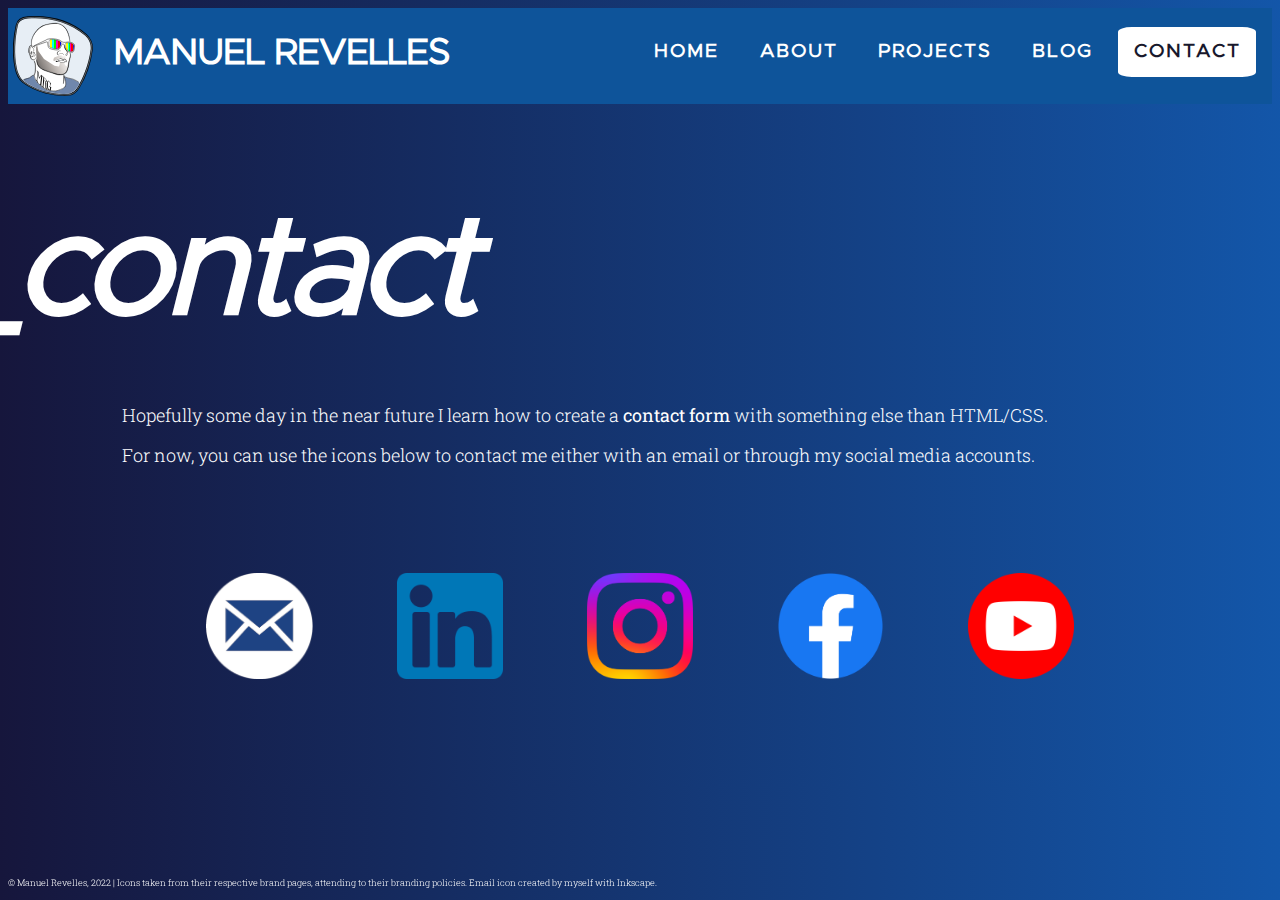
<file: contact.html>
<!DOCTYPE html>
<html lang="en">
    <head>
        <meta charset="utf-8" />
        <title>Manu's Web</title>
        <link rel="icon" href="favicon.ico" />
        <meta name="viewport" content="initial-scale=1.0, width=device-width" />
        <link rel="stylesheet" href="styles.css" />
    </head>

    <body id="contact">
        <header>
            <a href="index.html"><img src="logo.svg" alt="Logo of the website. It shows a cartoonish black and white Manuel wearing glasses with colorful shades." /></a>
            <a href="index.html"><h1>Manuel Revelles</h1></a>
        </header>
        <nav>
            <ul>
                <li><a href="index.html">Home</a></li>
                <li><a href="about.html">About</a></li>
                <li><a href="projects.html">Projects</a></li>
                <li><a href="blog.html">Blog</a></li>
                <li><a href="contact.html" class="current">Contact</a></li>
            </ul>
        </nav>

        <main>
            <h1>_contact</h1>
            <section>
                <p>
                    Hopefully some day in the near future I learn how to create a <b>contact form</b> with something else than HTML/CSS.
                </p>
                <p>
                    For now, you can use the icons below to contact me either with an email or through my social media accounts.
                </p>
                <p>
                    <a href="mailto:revellesmanuel@gmail.com" target="_blank"><img src="icons/email.png" alt="Email icon" /></a>
                    <a href="https://www.linkedin.com/in/manurevelles/" target="_blank"><img src="icons/linkedin.png" alt="Linkedin icon" /></a>
                    <a href="https://www.instagram.com/m.revelles/" target="_blank"><img src="icons/instagram.png" alt="Instagram icon" /></a>
                    <a href="https://www.facebook.com/manuel.revellesgonzalez" target="_blank"><img src="icons/facebook.png" alt="Facebook icon" /></a>
                    <a href="https://www.youtube.com/watch?v=JwgTSjusiTw" target="_blank"><img src="icons/youtube.png" alt="Youtube icon" /></a>
                </p>
            </section>
        </main>

        <footer class="sticky-footer">
            <p>
                <small>&#169; Manuel Revelles, 2022 | Icons taken from their respective brand pages, attending to their branding policies. Email icon created by myself with Inkscape.</small>
            </p>
        </footer>

    </body>
</html>
</file>
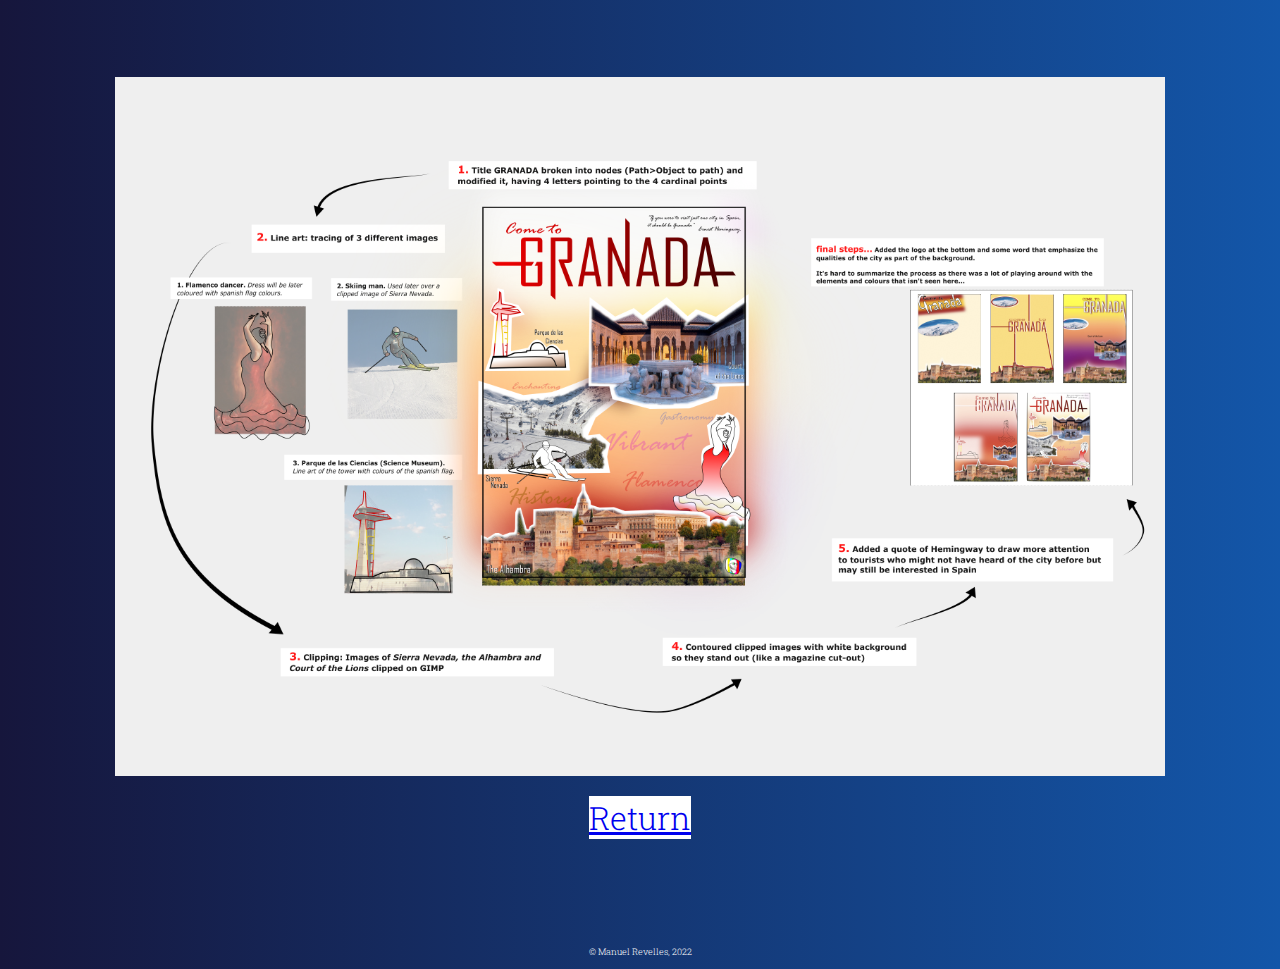
<file: projects/brochure-process.html>
<!DOCTYPE html>
<html lang="en">
    <head>
        <meta charset="utf-8" />
        <title>Manuel Revelles</title>
        <link rel="icon" href="favicon.ico" />
        <meta name="viewport" content="initial-scale=1.0, width=device-width" />
        <link rel="stylesheet" href="../styles.css" />
        <style>
            * {margin:0;padding:0;}
            figure {display: grid;height: 100%;} 
            img {max-width: 100%; max-height: 100vh;margin: auto;background-color: rgb(239, 239, 239);} 
            main a{font-size: 2em;background-color: white;} 
            p {text-align: center;margin:1em}
        </style>
    </head>

    <body>
        <main>
            <img src="brochure-process.png" alt="">
            <p>
                <a href="../projects.html">Return</a>
            </p>
        </main>

        <footer>
            <p>
                <small>&#169; Manuel Revelles, 2022</small>
            </p>
        </footer>

    </body>
</html>
</file>
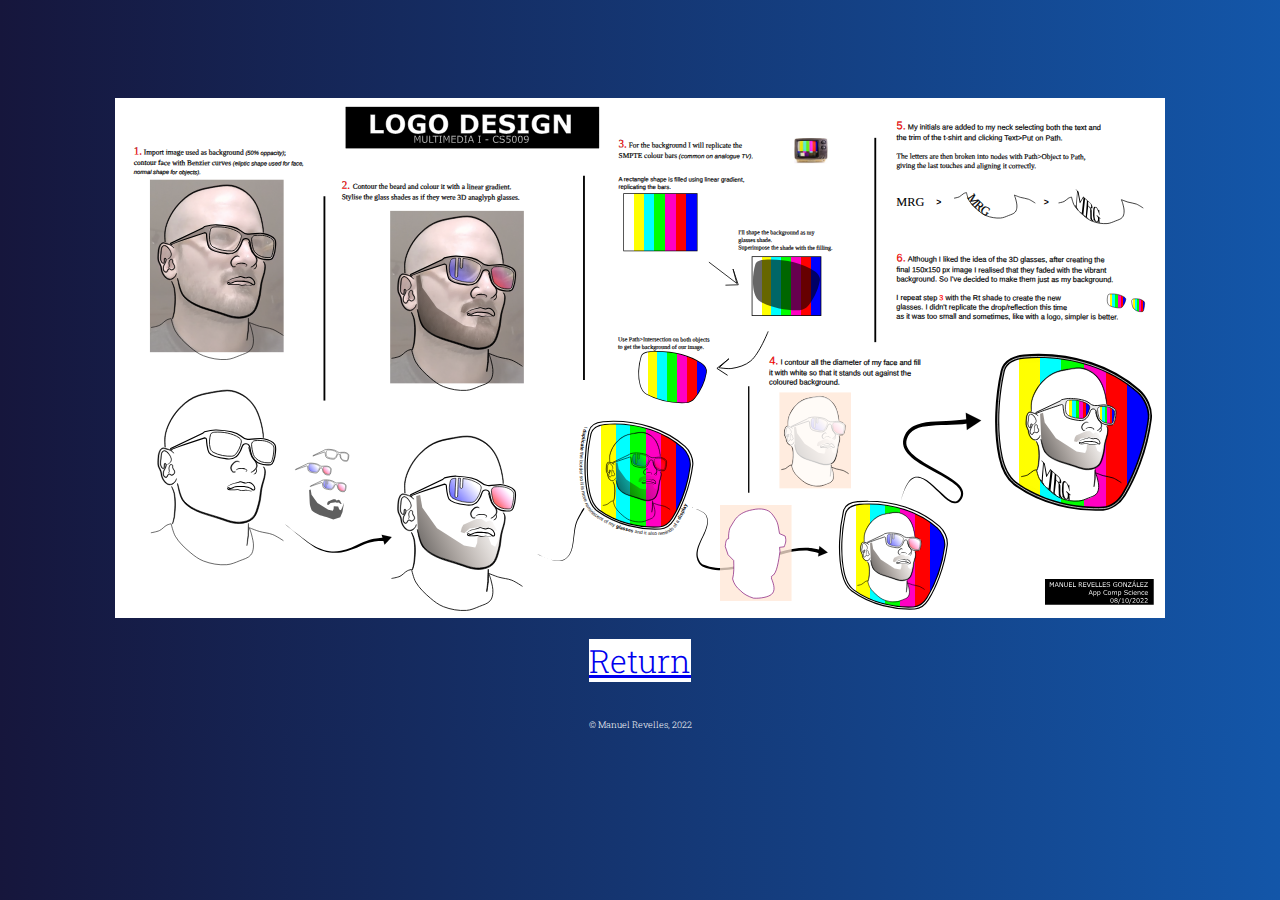
<file: projects/logo-process.html>
<!DOCTYPE html>
<html lang="en">
    <head>
        <meta charset="utf-8" />
        <title>Manuel Revelles</title>
        <link rel="icon" href="favicon.ico" />
        <meta name="viewport" content="initial-scale=1.0, width=device-width" />
        <link rel="stylesheet" href="../styles.css" />
        <style>
            * {margin:0;padding:0;}
            figure {display: grid;height: 100%;} 
            img {max-width: 100%; max-height: 100vh;margin: auto;background-color: #FFF;} 
            main a{font-size: 2em;background-color: white;} 
            p {text-align: center;}
        </style>
    </head>

    <body>
        <main>
            <figure><img src="Logo-process.svg" alt=""></figure>
            
            <p>
                <a href="../projects.html">Return</a>
            </p>
        </main>

        <footer>
            <p>
                <small>&#169; Manuel Revelles, 2022</small>
            </p>
        </footer>

    </body>
</html>
</file>
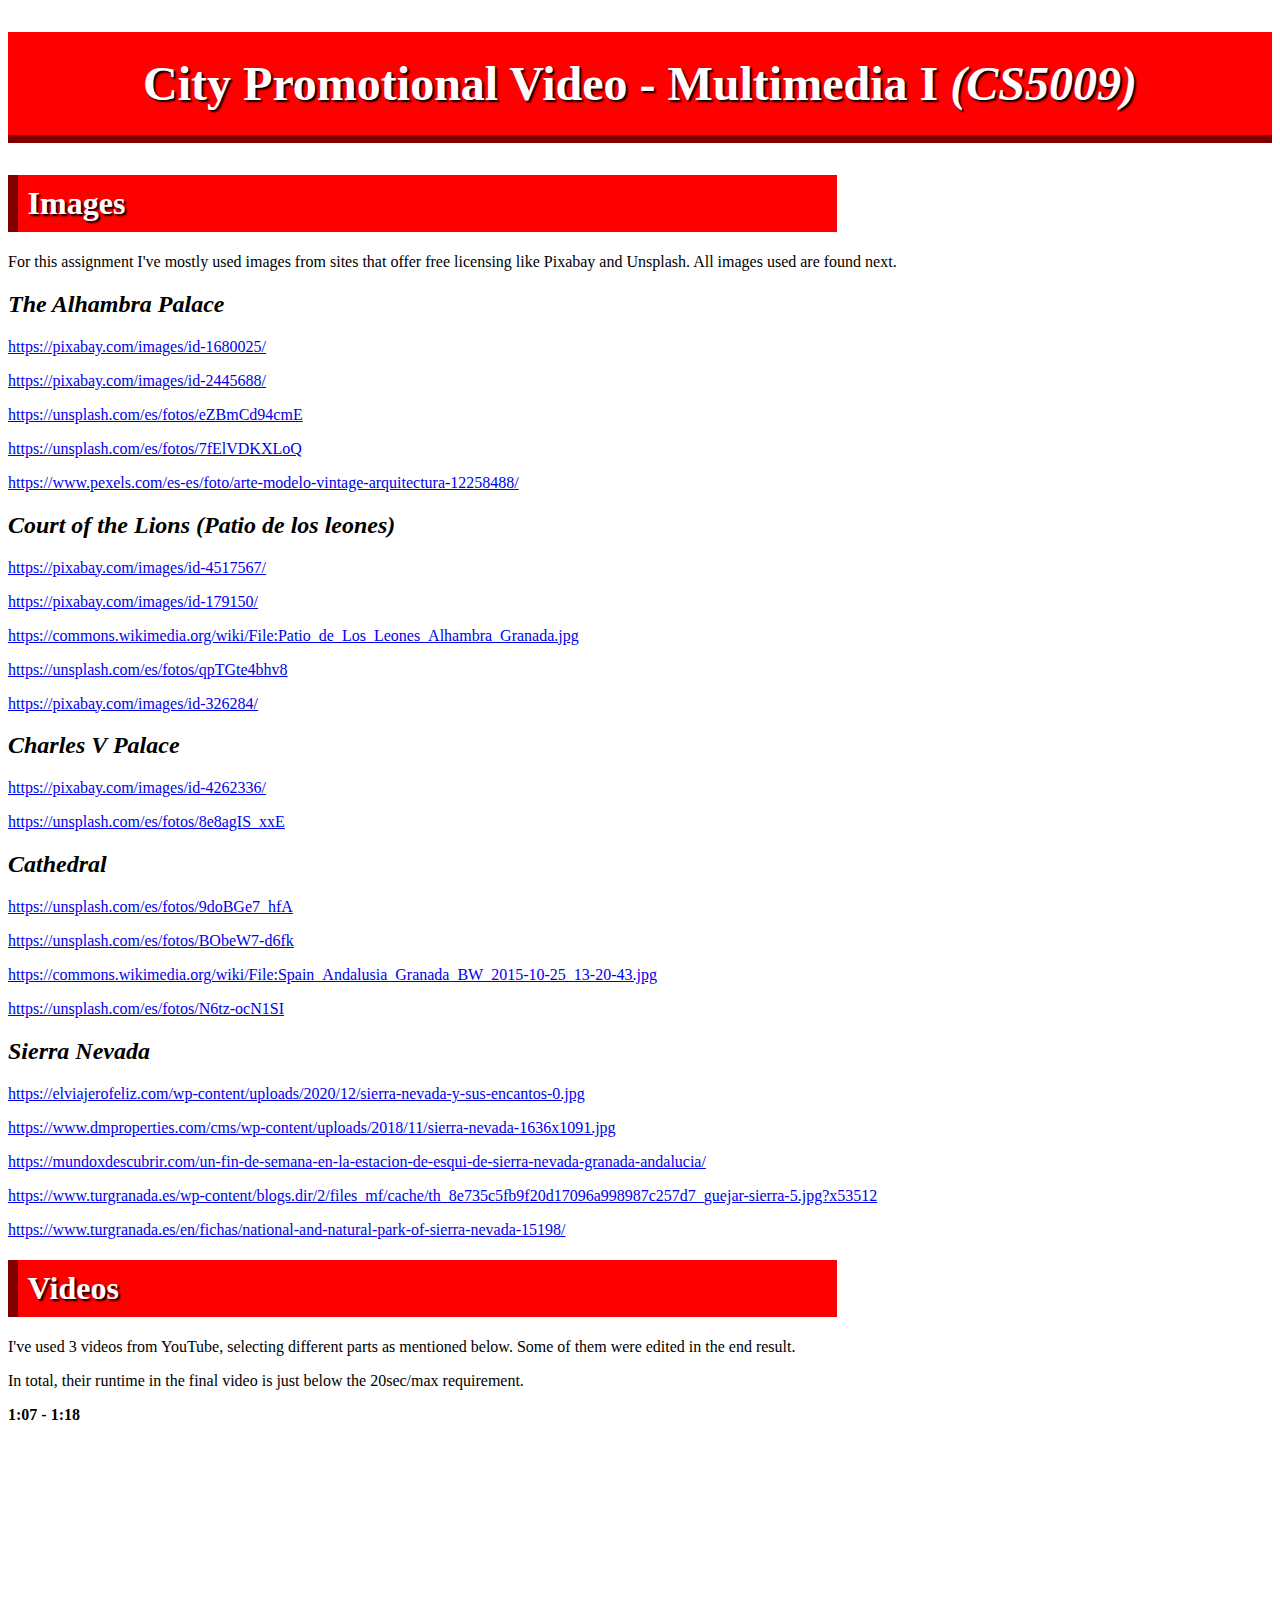
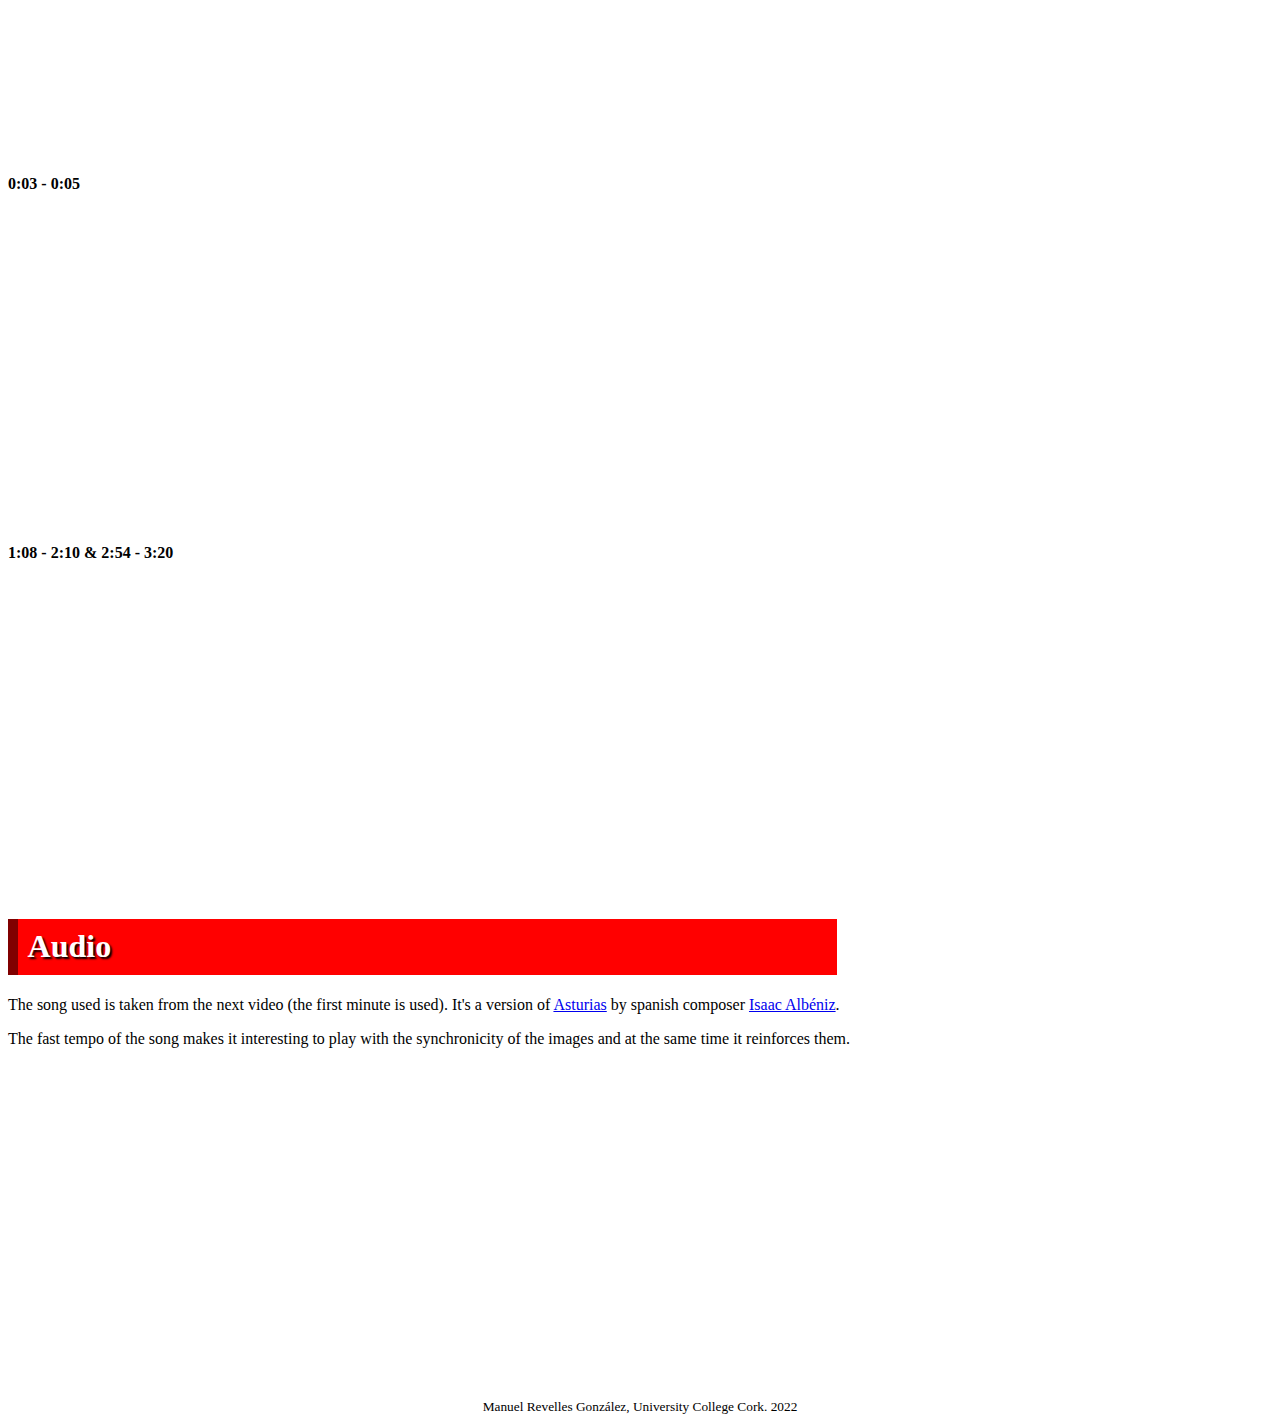
<file: projects/videotour_assignment.html>
<!DOCTYPE html>
<html lang="en">
    <head>
        <meta charset="utf-8" />
        <title>Assignment 4 Multimedia</title>
        <style>
            html{background-color:white}
            h1{border-left: 10px solid maroon; color:white;background-color: red;text-shadow: 2px 2px 2px black; padding:0.3em; width: 25em;}
            header h1{border-left:none;border-bottom:8px solid maroon; font-size: 3em; text-align: center; padding:0.5em; width: auto;}
            h2{font-style: oblique;}
        </style>
    </head>
    <header>
        <h1>
            City Promotional Video - Multimedia I <i>(CS5009)</i>
        </h1>

    </header>
    <body>

        <h1>Images</h1>
        <p>
            For this assignment I've mostly used images from sites that offer free licensing like Pixabay and Unsplash.
            All images used are found next.
        </p>

        <h2>The Alhambra Palace</h2>
        <p><a href="https://pixabay.com/images/id-1680025/">https://pixabay.com/images/id-1680025/</a>
        <p><a href="https://pixabay.com/images/id-2445688/">https://pixabay.com/images/id-2445688/</a>
        <p><a href="https://unsplash.com/es/fotos/eZBmCd94cmE">https://unsplash.com/es/fotos/eZBmCd94cmE</a>
        <p><a href="https://unsplash.com/es/fotos/7fElVDKXLoQ">https://unsplash.com/es/fotos/7fElVDKXLoQ</a>
        <p><a href="https://www.pexels.com/es-es/foto/arte-modelo-vintage-arquitectura-12258488/">https://www.pexels.com/es-es/foto/arte-modelo-vintage-arquitectura-12258488/</a>

        <h2>Court of the Lions (<i lang="es">Patio de los leones</i>)</h2>
        <p><a href="https://pixabay.com/images/id-4517567/">https://pixabay.com/images/id-4517567/</a>
        <p><a href="https://pixabay.com/images/id-179150/">https://pixabay.com/images/id-179150/</a>
        <p><a href="https://commons.wikimedia.org/wiki/File:Patio_de_Los_Leones_Alhambra_Granada.jpg">https://commons.wikimedia.org/wiki/File:Patio_de_Los_Leones_Alhambra_Granada.jpg</a>
        <p><a href="https://unsplash.com/es/fotos/qpTGte4bhv8">https://unsplash.com/es/fotos/qpTGte4bhv8</a>
        <p><a href="https://pixabay.com/images/id-326284/">https://pixabay.com/images/id-326284/</a>


        <h2>Charles V Palace</h2>
        <p><a href="https://pixabay.com/images/id-4262336/">https://pixabay.com/images/id-4262336/</a>
        <p><a href="https://unsplash.com/es/fotos/8e8agIS_xxE">https://unsplash.com/es/fotos/8e8agIS_xxE</a>

        <h2>Cathedral</h2>
        <p><a href="https://unsplash.com/es/fotos/9doBGe7_hfA">https://unsplash.com/es/fotos/9doBGe7_hfA</a>
        <p><a href="https://unsplash.com/es/fotos/BObeW7-d6fk">https://unsplash.com/es/fotos/BObeW7-d6fk</a>
        <p><a href="https://commons.wikimedia.org/wiki/File:Spain_Andalusia_Granada_BW_2015-10-25_13-20-43.jpg">https://commons.wikimedia.org/wiki/File:Spain_Andalusia_Granada_BW_2015-10-25_13-20-43.jpg</a>
        <p><a href="https://unsplash.com/es/fotos/N6tz-ocN1SI">https://unsplash.com/es/fotos/N6tz-ocN1SI</a>

        <h2>Sierra Nevada</h2>
        <p><a href="https://elviajerofeliz.com/wp-content/uploads/2020/12/sierra-nevada-y-sus-encantos-0.jpg">https://elviajerofeliz.com/wp-content/uploads/2020/12/sierra-nevada-y-sus-encantos-0.jpg</a>
        <p><a href="https://www.dmproperties.com/cms/wp-content/uploads/2018/11/sierra-nevada-1636x1091.jpg">https://www.dmproperties.com/cms/wp-content/uploads/2018/11/sierra-nevada-1636x1091.jpg</a>
        <p><a href="https://mundoxdescubrir.com/un-fin-de-semana-en-la-estacion-de-esqui-de-sierra-nevada-granada-andalucia/">https://mundoxdescubrir.com/un-fin-de-semana-en-la-estacion-de-esqui-de-sierra-nevada-granada-andalucia/</a>
        <p><a href="https://www.turgranada.es/wp-content/blogs.dir/2/files_mf/cache/th_8e735c5fb9f20d17096a998987c257d7_guejar-sierra-5.jpg?x53512
        ">https://www.turgranada.es/wp-content/blogs.dir/2/files_mf/cache/th_8e735c5fb9f20d17096a998987c257d7_guejar-sierra-5.jpg?x53512</a>
        <p><a href="https://www.turgranada.es/en/fichas/national-and-natural-park-of-sierra-nevada-15198/">https://www.turgranada.es/en/fichas/national-and-natural-park-of-sierra-nevada-15198/</a>

        <h1>Videos</h1>
        <p>I've used 3 videos from YouTube, selecting different parts as mentioned below. Some of them were edited in the end result.</p>
        <p>In total, their runtime in the final video is just below the 20sec/max requirement.</p>
        <b><p>
            1:07 - 1:18
            <figure><iframe width="560" height="315" src="https://www.youtube.com/embed/0Tc01YLHwpk?start=65" title="YouTube video player" frameborder="0" allow="accelerometer; autoplay; clipboard-write; encrypted-media; gyroscope; picture-in-picture" allowfullscreen></iframe>
            </figure></p>
        <p>
        0:03 - 0:05
        <figure><iframe width="560" height="315" src="https://www.youtube.com/embed/-5HlYKY8nX0?start=3" title="YouTube video player" frameborder="0" allow="accelerometer; autoplay; clipboard-write; encrypted-media; gyroscope; picture-in-picture" allowfullscreen></iframe>
        </figure></p>
        <p>
        1:08 - 2:10 & 
        2:54 - 3:20
        <figure><iframe width="560" height="315" src="https://www.youtube.com/embed/c6u22gDXtYw?start=69" title="YouTube video player" frameborder="0" allow="accelerometer; autoplay; clipboard-write; encrypted-media; gyroscope; picture-in-picture" allowfullscreen></iframe>
        </figure></p></b>

        <h1>Audio</h1>
        The song used is taken from the next video (the first minute is used).
        It's a version of <a href="https://en.wikipedia.org/wiki/Asturias_(Leyenda)">Asturias</a> by spanish composer <a href="https://en.wikipedia.org/wiki/Isaac_Alb%C3%A9niz">Isaac Albéniz</a>.
        <p>The fast tempo of the song makes it interesting to play with the synchronicity of the images and at the same time it reinforces them.</p>
        <figure><iframe width="560" height="315" src="https://www.youtube.com/embed/SRLq-G7BmGc" title="YouTube video player" frameborder="0" allow="accelerometer; autoplay; clipboard-write; encrypted-media; gyroscope; picture-in-picture" allowfullscreen></iframe>
        </figure>

    </body>
    <footer>
        <small><center>Manuel Revelles González, University College Cork. 2022</center></small>
    </footer>
</html>
</file>
<file: styles.css>
/*  ------------GENERAL RULES - ALL WEBSITE------------------------> */

@font-face {
    font-family: 'Roboto Slab';
    src: url('fonts/RobotoSlab-Bold.woff2') format('woff2');
    font-weight: bold;
}
@font-face {
    font-family: 'Roboto Slab';
    src: url('fonts/RobotoSlab-Regular.woff2') format('woff2');
    font-weight: normal;
}
@font-face {
    font-family: 'Roboto Slab';
    src: url('fonts/RobotoSlab-Light.woff2') format('woff2');
    font-weight: 300;
}
@font-face {
    font-family: 'Roboto Slab';
    src: url('fonts/RobotoSlab-Medium.woff2') format('woff2');
    font-weight: 500;
}
@font-face {
    font-family: Metropolis;
    src: url('fonts/Metropolis-Regular.otf');
}

@viewport {
    width: device-width;
}

:root {
    --base-color: white;
    --base-bgcolor: rgb(22, 22, 60);
    --navbar-color: white;
    --navbar-bgcolor: rgb(14, 84, 154);
    --navlink-hover-bgcolor: rgb(15, 39, 104);
    --current-nav-color: rgb(24, 24, 44);
    --current-nav-bgcolor: white;
}


html {
    font-family: Roboto Slab;
    font-weight: 300;
    font-size: 16px;
    color: var(--base-color);
    background-color: var(--base-bgcolor);
    background: linear-gradient(-90deg, rgb(17, 131, 245), var(--base-bgcolor));
    background-size: 170%;
}

* {
    padding: 0;
}

/* SECTIONS/HEADINGS/ELEMENTS ----------->*/

h1, h2, nav, h3, h4{
    font-family: metropolis;
    font-weight: 900;
}

h1 {
    font-size: 3.5em;
}

h2 {
    margin:0;
    font-size: 2.5em;
    letter-spacing: -2px;
}

h3 {
    font-size: 2em;
    text-decoration: underline;
}

h4{
    font-style: italic;
    font-size: 1.3em;
    padding-left: 0.5em;
}

main ul {
    text-indent: 1em;
    list-style-position:inside;
}
main h1 {
    color: var(--base-color);
    font-size: 3.5em;
    letter-spacing: -0.05em;
    font-style: italic;
    text-indent: -0.2em;
    margin: 2% 0% 6% 0;
}

#home main h1 {
    margin: 7% 0;
}

#contact main img {
    height: 3em;
    transition: height 0.5s;
}

#contact main img:hover {
    height:4em;
}

#contact section p:nth-child(3) {
    display: flex;
    flex-wrap: wrap;
    justify-content: space-evenly;
    margin-top: 3em;
}

main, aside {
    margin: 5% 0;
    padding: 1%;
}

aside {
    text-align: justify;
}

#blog article{
    color:black;
    background-color:white;
    padding: 4% 3%;
    margin-top: 6%;
}

aside h2 {
    border-left: 4px solid;
    padding-left: 2%;
    text-align: left;
}

aside section {
    margin-top: 10%;
    background-color: none;
    transition: background-color 0.5s;
}
aside section:hover {
    background-color: rgba(255, 255, 255, 0.200);
}

.side-note {
    background-color: rgba(250, 235, 215, 0.69);
    text-align: justify;
    padding: 0.5em 2em;
    margin: 3em 1em;
}

.side-note img .gallery-right {
    float: right;
    width: 30%;
    margin: 0 0 2% 2%;
}

#projects .side-note {
    background-color: initial;
    font-size: 0.8em;
    padding: 0;
    margin: 0;
    width: fit-content;
}

.date {
    text-align: left;
    font-size: 0.7em;
    margin: 2px 0;
}

#blog b {
    font-weight: 500;
}

ol li {
    padding: 0 0 0.5em;
    margin-left: 1.5em;
}

ol > li::marker, ul > li::marker {
    font-weight: bold;
    color: rgb(190, 125, 40);
    font-size: 1.2em;
}

.not-true {
    text-decoration: line-through;
    font-style: normal;
}

.centered {
    display: grid;
    place-items: center;
}

table {
    table-layout: fixed;
    width: 100%;
    font-size: 0.6em;
}
caption {
    font-size: 1.5rem;
    padding: 0.5em;
}

table {
    border-collapse:collapse;
    padding: 0.5em;
    text-align: center;
}

tr {
    height: 80px;
}

td {
    border: 1px solid white;
    border-collapse:collapse;
    padding: 0.5em;
    text-align: center; 
}

th {
    color: black;
    background-color: white;
    border:1px solid var(--base-bgcolor);
}

tr:first-of-type td:first-of-type {
    border:none;
}

td:hover{
    background-color: rgba(255, 255, 255, 0.3);
}

tr:hover {
    background-color: rgba(255, 255, 255, 0.15);    
}

caption {
    font-weight: bold;
}

/* <------END: SECTIONS STYLING */

/* IMAGES STYLING ----------->*/
.gallery-right {
    float: right;
    width: 40%;
    padding: 0 0 2% 2%;
}

.gallery-left {
    float: left;
    width: 40%;
    margin: 2% 2% 0 0;
}

.gallery-center {
    width:100%;
    height:auto;
}

.gallery-center img {
    width:auto;
    height: auto;
}

#blog figure {
    padding: 2%;
    border-radius: 2%;
    transition: margin 1s, background-color 1s ease-out;
}

#blog figure:hover {
    margin: 4%;
    background-color: rgba(147, 163, 179, 0.4);
}

#projects figure img {
    transition: all 1s;
}

#projects figure img:hover {
    transform: scale(110%);
}

figcaption {
    text-align: center;
    font-size: 0.9em;
}

blockquote {
    background-color: rgb(247, 247, 247);
    border-left: 2px solid rgb(240, 189, 123);
    font-family: 'Times New Roman', Times, serif;
    font-size: 1.2em;
    font-style: italic;
    margin-top: 5%;
    padding: 1% 2%;
    text-indent: 1em;
}

.credit {
    text-align: right;
    font-style: italic;
}

.side-note img {
    /*specific to figurines image (blog.html) */
    float: right;
    width: 30%;
    margin: 4% 6% 2% 6%;
    shape-outside: circle(50%);
}

.about_img_1 {
    float: right;
    width: 40%;
    margin-right: -6%;
    shape-outside: circle(50%);
    padding: 2%;
}

/*shape-outside NOT working
.about_img_2 {
    float:left;
    width:30%;
    margin-left: -8%;
    shape-outside: url("about/map_ireland.png");
    padding: 2% 3%;
    margin-top:8%;
}
*/

.about_img_2 {
    float:left;
    width:30%;
    margin-left: -40px;
    margin-top: 30px;
    shape-outside: polygon(0px 0px, 76.34% 0.17%, 109.36% 40.01%, 77.9% 83.92%, 47.54% 98.37%, 0.87% 104.77%);
    padding-right: 1em;
}

#about img {
    max-width: 100%;
}

#about figure {
    background-color: white;
    color:black;
    border:10px solid white;
    font-weight: bold;
}

#about h2, #projects h2 {
    margin-top: 2em;
    margin-left: -1em;
    margin-right: -1em;
    padding: 0.2em 1em;
    width: content;
    background: linear-gradient(90deg, white, white,rgba(255, 255, 255, 0));
    color: rgb(0, 0, 0);
}

#about p:nth-child(2):first-letter{
    font-size: 1.4em;
}

/* <------END: IMAGES STYLING */

.gallery-center source {
    weight:auto;
    height: auto;
}

video {
    weight:100px;
    height: 100px;
}

article iframe {
    width: auto;
    height: auto;
}

/* HEADER---------------------> */

header img {
    float:left;
    padding: 0 38%;
}

header h1 {
    color: var(--base-color);
    position: relative;
    top: 10px;
    left: 10px;
    font-size: 3em;
    text-transform: uppercase;
    text-align: center;
    letter-spacing: -1px;
}

header a {
    text-decoration: none;
}
/* <--------- HEADER END*/


/* NAV--------------------------> */
nav {
    background-color: var(--navbar-bgcolor);
}

nav>ul {
    list-style: none;
    text-align: center;
}

nav li {
    border: 2px solid;
    border-top:none;
}

nav li:first-child{
    border-top: 2px solid;
}

nav a {
    display: block;
    padding: 0.4em;
    color: var(--navbar-color);
    font-size: 1.4em;
    text-transform: uppercase;
    text-decoration: none;
    background-color: inherit;
    transition: background-color 1s;
}

nav a:hover {
    background-color: var(--navlink-hover-bgcolor);
}

.current, .current:hover {
    color: var(--current-nav-color);
    background-color: var(--current-nav-bgcolor);
}

nav a:active, .current:active {
    text-shadow: 0px 0px 1px lightslategray;
}

/* <--------- NAV END*/


footer {
    font-size: 0.7em;
}

/*  <--------------------------END: GENERAL RULES - ALL WEBSITE---------- */

/*  ----------PROJECTS <projects.html>----------> */

#multimedia-projects section {
    margin: 1em 0.5em;
}

#projects a, #about a, aside a {
    color: rgb(217, 173, 79);
    transition: all 0.3s;
}
#projects a:hover, #about a:hover, aside a:hover {
    background-color: white;
}
#projects a:visited, #about a:visited, aside a:visited {
    color: rgb(159, 114, 17);
}

#projects:nth-child(2) {
    margin-bottom: 10em;
}

#projects>section {
    padding-bottom: 1em;
}


/*  <----------END  <projects.html>---------- */


/* @@@@@@---------------------MEDIA SCREEN SPECIFIC---------------------@@@@@@ */
@media screen and (min-width: 450px) {
    
    header img {
        padding: 0 3% 0% 11%;
        border-right: 3px solid var(--base-color);
    }

    header h1 {
        top: 6px;
        left: 12px;
        font-size: 3.1em;
        text-align: left;
    }
    
    main h1 {
        font-size: 5em;
        text-indent: -0.3em;
    }

    article iframe {
        width: 426px;
        height: 240px;
    }

    #contact main img {
        height: 4em;
    }
    
    #contact main img:hover {
        height:5.5em;
    }
}


@media screen and (min-width: 650px) {

    /*background animation*/
    #home {
        background: linear-gradient(90deg, var(--base-bgcolor), rgb(23, 118, 214),rgb(152, 204, 222));
        background-size: 300%;
        animation: bg-animation 20s ease infinite;
        animation-delay: 2s;
    }
    @keyframes bg-animation {
        0% {background-position: 0 50%}
        50% {background-position: 100% 50%}
        100% {background-position: 0 50%}
    }

    /*background animation #colours like logo glasses
    #home {
        background: linear-gradient(-90deg, rgb(246, 234, 103), rgb(137, 227, 137), fuchsia, rgb(23, 118, 214), var(--base-bgcolor));
        background-size: 400% 400%;
        animation: bg-animation 30s ease infinite;
        animation-delay: 2s;
    }
    @keyframes bg-animation {
        0% {background-position: 0 50%}
        50% {background-position: 100% 50%}
        100% {background-position: 0 50%}
    }
    /*background animation*/

    main, aside {
        margin: 5% 5%;
    }

    main h1 {
        font-size: 6em;
        text-indent: -0.8em;
    }

    #home main h1 {
        font-size: 6.5em;
        text-indent: -0.6em;
    }

    #home h1 ~ p {
        padding-left: 10%;
        text-align: right;
        font-size: 1.1em;
        text-shadow: 1px 1px 0px black;
    }

    /* home section color change:
        #home section {
        padding-left: 10%;
        text-align: right;
        animation: home-color 20s ease infinite;
        animation-delay: 2s;
    }

    @keyframes home-color {
        0% {color: white;}
        40% {color:rgb(66, 1, 112);}
        80% {color: black;}
        100% {color: white;}
    }
    */

    article iframe {
        width: 500px;
        height: 281px;
    }

    .pic_month, .pic_month img{
        padding:0;
        width:100%;
        margin: -1%;
        transition: all 1s;
    }
    #blog .pic_month img:hover {
        background-color: rgba(255, 255, 255, 0);
        width: 140%;
        margin: -1% -30%;
    }
    #blog .pic_month:hover {
        background-color: rgba(255, 255, 255, 0);
        margin:0;
    }

    /*header---->*/
    header img {
        padding:0 3% 0 4%;
        border-right: none;
    }
    header h1 {
        position: relative;
        top: 30px;
        left: 0px;
        font-size: 3em;
    }
    /*<------ header end*/
    /* nav------> */
    nav {
        position: sticky;
        top: 0;
        margin: 80px 0 0 0;
    }
    
    nav ul {
        display: flex;
        flex-wrap: wrap;
        justify-content: center;
    }

    nav li, nav li:first-child {
        border: none;
    }

    nav a {
        display: block;
        font-size: 1.3em;
        padding: 1em;
        margin: 0;
        border-bottom: none;
        transition: border-bottom 0.4s, background-color 1s;
    }

    nav a:hover {
        border-bottom: 4px solid var(--current-nav-bgcolor);
    }

    .current:hover {
        border-bottom: 4px solid var(--current-nav-color);
    }
    /* <---- nav end */

    #about, #projects, #contact main{
        font-size: 1.1em;
    }

    tr {
        height: 60px;
    }

    .sticky-footer {
        position: fixed;
        bottom: 0;
        width: max-content;
        margin:0;
    }
}

@media screen and (min-width: 1010px) {

    main {
        margin: 5% 8%;
    }
    
    main h1 {
        font-size: 6em;
        text-indent: -1.3em;
    }

    #home main h1 {
        font-size: 8em;
        text-indent: -1em;
    }

    #home h1 ~ p {
        padding-left: 20%;
        font-size: 1.2em;
    }

    header h1:hover {
        color: inherit;
        animation: rainbow 6s ease-in-out infinite;
    }

    @keyframes rainbow {
        0%   {color: white}
        20%  {color: palegoldenrod}
        40%  {color:palegreen}
        60%  {color:rgb(237, 102, 255)}
        80% {color:dodgerblue}
        100% {color:white}
    }

    /* GRID LAYOUT------> */
    body {
        display: grid;
        grid-template-columns: 1fr 1.5fr;
        grid-template-areas:
            'top-left top-right'
            'middle middle'
            'bottom bottom'
    }
    
    header {
        grid-area: top-left;
    }
    nav {
        grid-area: top-right;
    }
    
    main {
        grid-area: middle;
    }
    
    footer {
        grid-area: bottom;
    }
    
    /* <------ GRID END*/

    /*HEADER & NAV------->*/
    header {
        background-color: var(--navbar-bgcolor);
        position: sticky;
        top:0;
        padding: 0%;
    }

    header img {
        width: 80px;
        padding:0.5em 0 0.5em 0.3em;
    }
    
    header h1 {
        top: 12px;
        left: 20px;
        font-size: 1.7em;
    }

    #blog header h1 {
        top: 8px;
    }

    nav {
        margin: 0%
    }

    nav ul {
        padding-top: 1%;
        justify-content: end;
    }

    nav li {
        padding: 0 0.3em;
    }

    nav li:last-child {
        padding-right: 1em;
    }

    nav a {
        font-size: 1em;
        padding: 0.8em;
        margin: 0;
        border-radius: 10%;
        letter-spacing: 2px;
    }
    
    nav a:hover {
        border-bottom: 1px solid var(--current-nav-bgcolor);
    }

    .current:hover {
        border-bottom: 2px solid var(--current-nav-color);
    }
    /* <------ HEADER & NAV END*/


    /*     Specific to single page:   */

    /* ------BLOG <blog.html>---------------->  */
    #blog h1 {
        margin:5% 9%;
    }

    #blog main {
        margin: auto 8%;
    }

    #blog main>section {
        margin:auto 4%;
    }

    aside {
        margin: 40% 8% 0% 0%;
    }
    aside section {
        padding:3%;
    }

    /* GRID (BLOG) ------>*/

    #blog {
        display: grid;
        grid-template-columns: 1fr 1fr 1fr 1fr 1fr 1fr 1fr;
        grid-template-areas:
            'top-left top-left top-left top-right top-right top-right top-right'
            'middle-left middle-left middle-left middle-left middle-left middle-right middle-right'
            'bottom bottom bottom bottom bottom bottom bottom'
    }

    #blog main {
        grid-area: middle-left;
    }
    
    #blog aside {
        grid-area: middle-right;
    }
    
    /* <------------END:GRID (BLOG)*/
    /* <--------------------END-<blog.html>------  */

    /* ------PROJECTS <projects.html>---------------->  */

    /*GRID*/
    #multimedia-projects {
        width: 110%;
        display: grid;
        grid-template-columns: 1fr 1fr 1fr;
        margin-left:-4em;
        gap: 1em;
        grid-template-areas: 'logo brochure photoshop'
                             'video video photoshop'
                             ' . animation animation'
    }
    .logo {
        grid-area: logo;
    }
    .brochure {
        grid-area: brochure;
        padding-top: 10em;
    }
    .image-editing {
        grid-area: photoshop;
        padding-top: 22em;
    }
    .video-editing {
        grid-area: video;
        padding-top: 15em;
    }
    .animation {
        grid-area: animation;
    }
    
    /*
    #multimedia-projects {
        display: flex;
        flex-wrap: wrap;
        justify-content: space-evenly;
        align-items: flex-start;
        margin: auto -10%;
    }

    #multimedia-projects section {
        width: 30%;
    }
    */
    /* <-----------END: <projects.html>----------------  */

    /* -----ABOUT <about.html>---------------->  */

    .about_right {
        float:right;
        width: 50%;
        margin-right:-4%;
    }

    .about_left {
        float: left;
        width: 50%;
        padding-right:0;
        margin-left:-4%;
    }

    table {
        font-size: 0.9em;
    }

    th {
        font-size: 1.2em;
    }

    /* <----------ABOUT <about.html>--------------  */

    /* ------CONTACT <contact.html>------------->  */

    #contact main img {
        height: 6em;
    }

    #contact main img:hover {
        height:7.5em;
    }

    #contact section p:nth-child(3) {
        margin-top: 6em;
    }

    /* <---------END:CONTACT <contact.html>----->  */
}


@media screen and (min-width: 1200px) {
    
    main h1 {
        font-size: 8em;
    }

    nav ul {
        padding: 0;
        margin-top:2.5%;
        justify-content: end;
    }

    nav a {
        font-size: 1.2em;
        padding: 0.8em;
        margin: 0;
    }

    header h1 {
        top: 2px;
        left: 20px;
        font-size: 2.3em;
    }

    #home main h1 {
        font-size: 10em;
        text-indent: -1.1em;
    }
    
    #home h1 ~ p {
        padding-left: 32%;
    }

    #blog header h1 {
        top: -3px;
    }
}

@media screen and (min-width: 1500px) {
    #about section {
        margin: auto 7%;
    }
    #about h1 {
        margin-left: -9%;
    }
}
</file>
